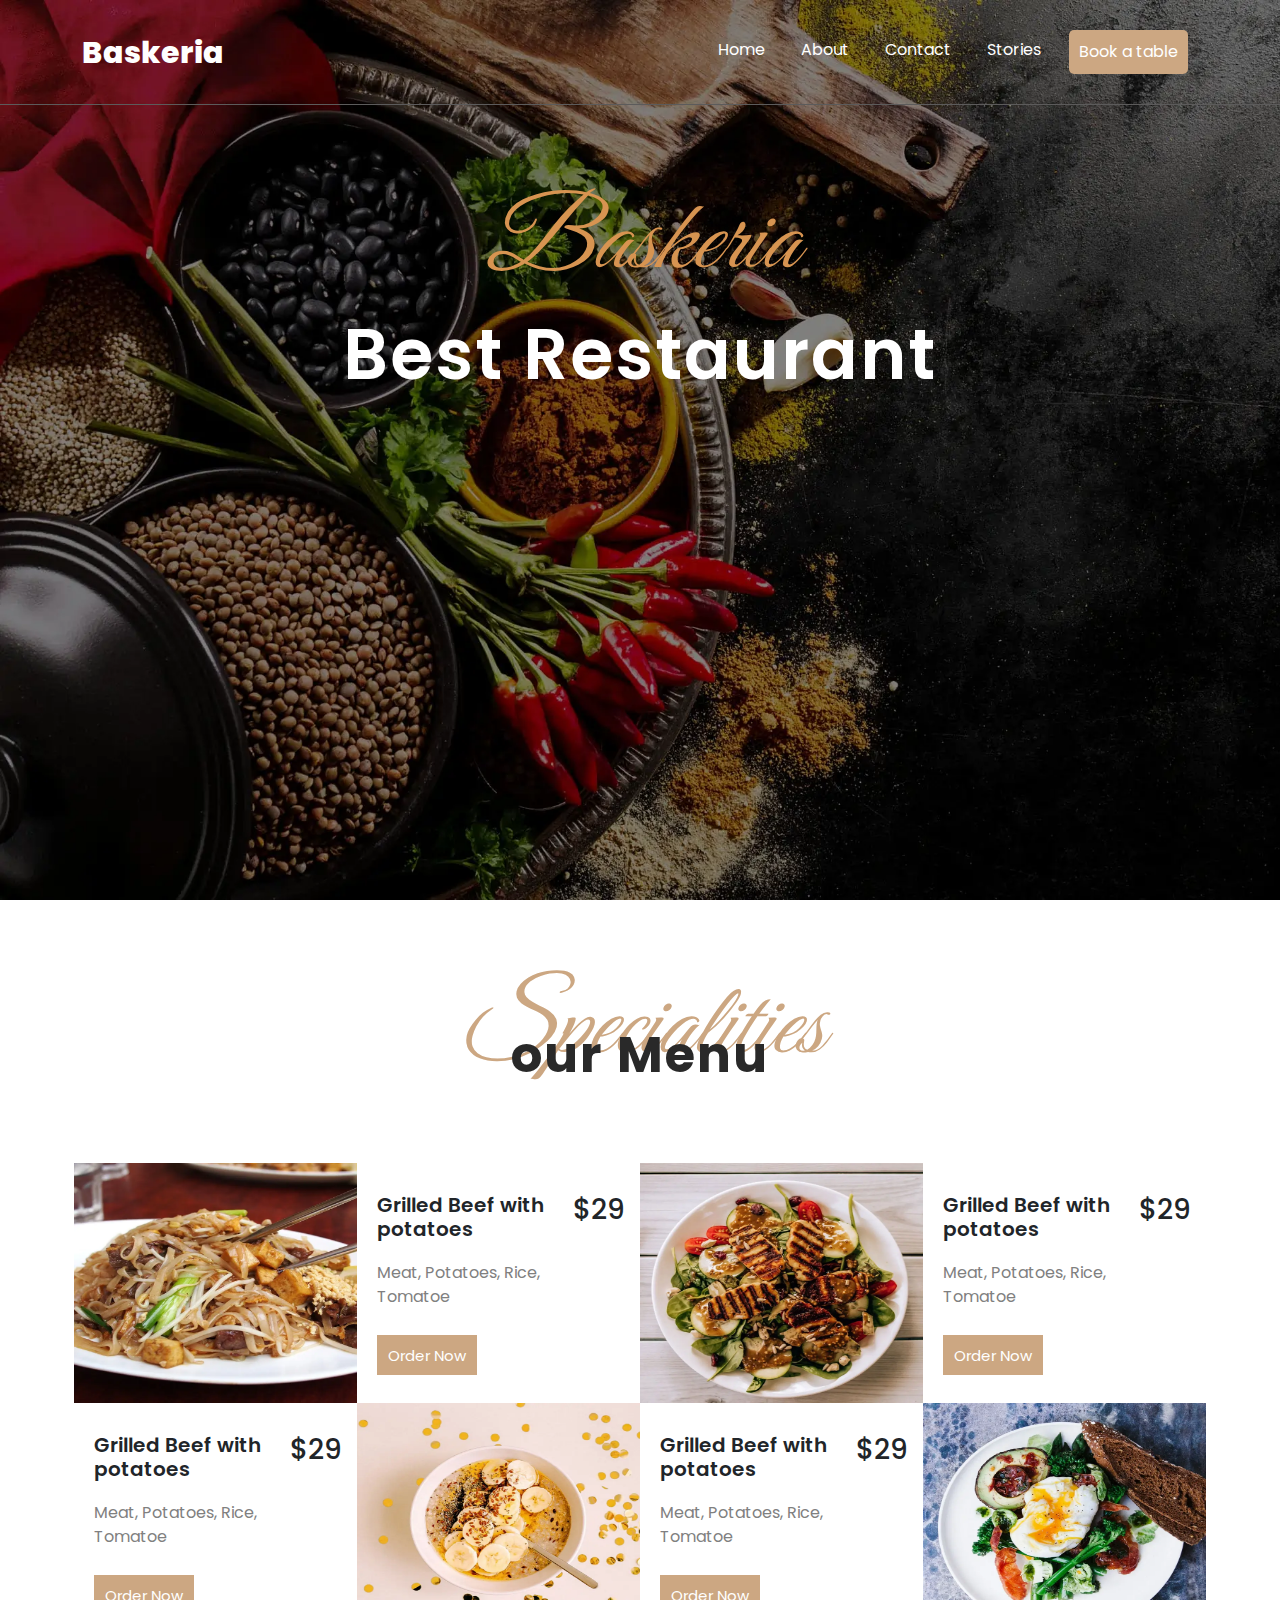
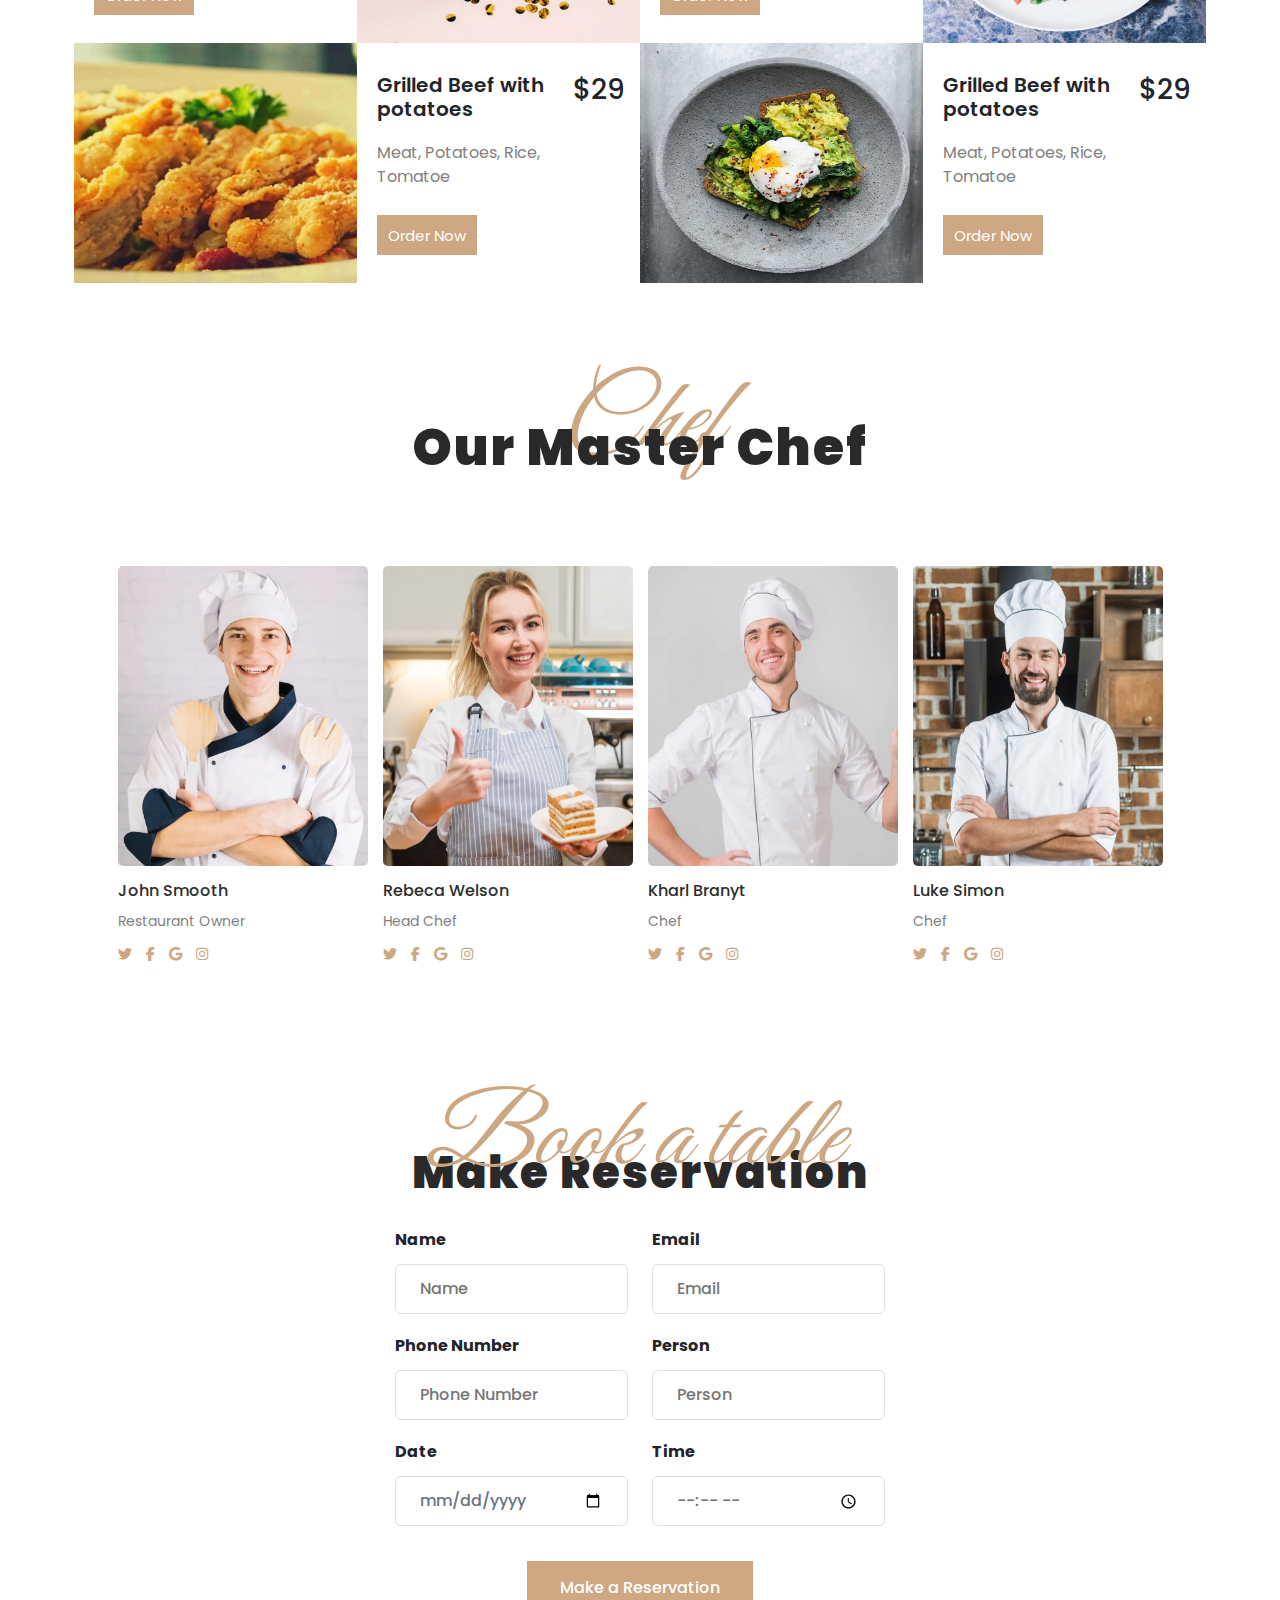
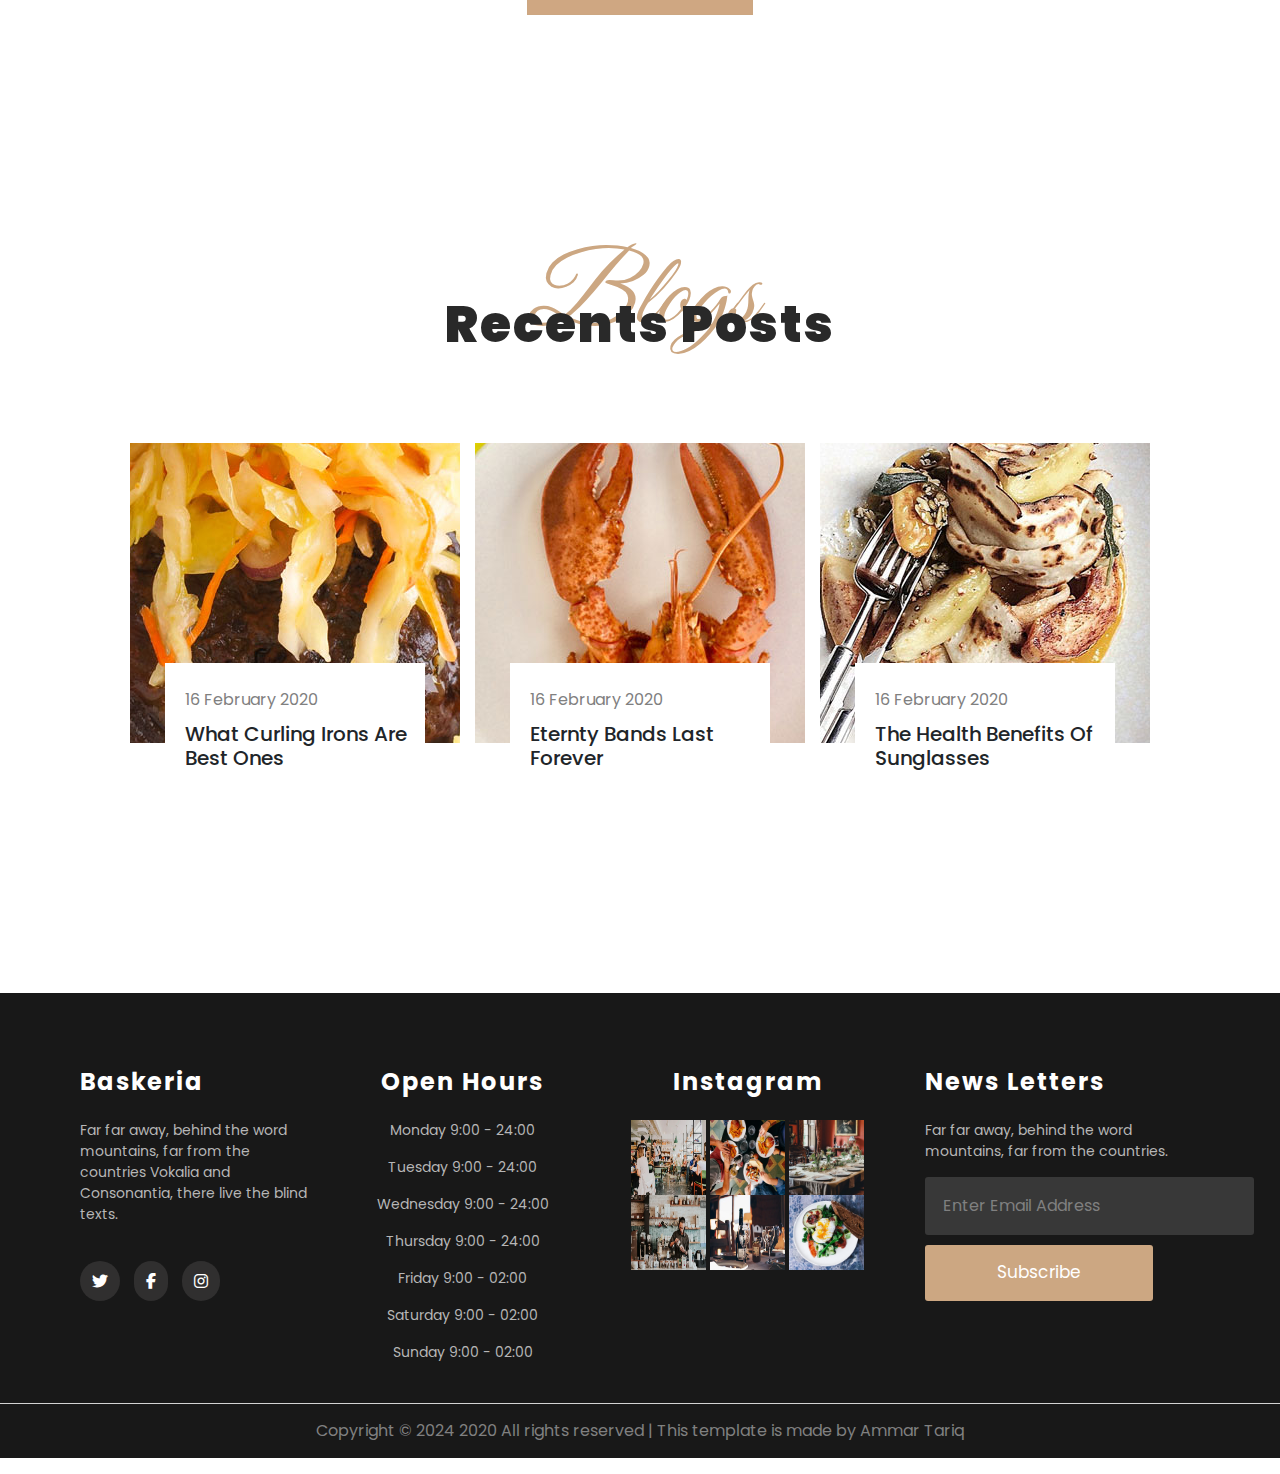
<file: index.html>
<!DOCTYPE html>
<html lang="en">

<head>
    <meta charset="UTF-8">
    <meta name="viewport" content="width=device-width, initial-scale=1.0">
    <title>Baskeria</title>
    <link href="https://fonts.googleapis.com/css?family=Poppins:100,200,300,400,500,600,700,800,900" rel="stylesheet">
    <link href="https://fonts.googleapis.com/css?family=Great+Vibes&display=swap" rel="stylesheet">
    <link rel="stylesheet" href="https://cdnjs.cloudflare.com/ajax/libs/font-awesome/6.7.2/css/all.min.css">
    <link rel="stylesheet" href="https://cdn.jsdelivr.net/npm/bootstrap@5.3.2/dist/css/bootstrap.min.css">
    <link rel="stylesheet" href="style.css">
</head>

<body>
    <div class="bg_img_home">
        <nav class="navbar navbar-expand-md ">
            <div class="container-fluid container">
                <a class="navbar-brand text-white" href="#">Baskeria</a>
                <button class="navbar-toggler bg-light" type="button">
                    <span class="navbar-toggler-icon "></span>
                </button>
                <div class="collapse navbar-collapse justify-content-end" id="navbarNav">
                    <ul class="navbar-nav navfont">
                        <li class="nav-item"><a class="nav-link text-white after" href="index.html">Home</a></li>
                        <li class="nav-item"><a class="nav-link text-white after" href="about.html">About</a></li>
                        <li class="nav-item"><a class="nav-link text-white after" href="contact.html">Contact</a></li>
                        <li class="nav-item"><a class="nav-link text-white after" href="stories.html">Stories</a></li>
                        <li class="nav-item"><a class="nav-link text-white book" href="book.html">Book a table</a></li>
                    </ul>
                </div>
            </div>
        </nav>

        <div class="banner">
            <div class="banner_text">
                <h3>Baskeria</h3>
                <h1>Best Restaurant</h1>
            </div>
        </div>
    </div>


    <div class="spc_menu">
        <h3>Specialities</h3>
        <h1>our Menu</h1>
    </div>


    <div class="container">
        <div class="breakfast_menu ">
            <div class="row rw">
                <div class="pic col-3">
                    <img src="images/breakfast-1.webp">
                </div>

                <div class="text col-3">
                    <div class="details">
                        <h4>Grilled Beef with potatoes</h4>
                        <p>Meat, Potatoes, Rice, Tomatoe</p>
                        <input type="text" value="Order Now">
                    </div>
                    <div class="price">
                        <h3>$29</h3>
                    </div>
                </div>

                <div class="pic col-3">
                    <img src="images/breakfast-2.webp">
                </div>

                <div class="text col-3">
                    <div class="details">
                        <h4>Grilled Beef with potatoes</h4>
                        <p>Meat, Potatoes, Rice, Tomatoe</p>
                        <input type="text" value="Order Now">
                    </div>
                    <div class="price">
                        <h3>$29</h3>
                    </div>
                </div>
            </div>

            <div class="row rw">
                <div class="text">
                    <div class="details">
                        <h4>Grilled Beef with potatoes</h4>
                        <p>Meat, Potatoes, Rice, Tomatoe</p>
                        <input type="text" value="Order Now">
                    </div>
                    <div class="price">
                        <h3>$29</h3>
                    </div>
                </div>

                <div class="pic col-3">
                    <img src="images/breakfast-3.webp">
                </div>

                <div class="text col-3">
                    <div class="details">
                        <h4>Grilled Beef with potatoes</h4>
                        <p>Meat, Potatoes, Rice, Tomatoe</p>
                        <input type="text" value="Order Now">
                    </div>
                    <div class="price">
                        <h3>$29</h3>
                    </div>
                </div>

                <div class="pic col-3">
                    <img src="images/breakfast-4.webp">
                </div>
            </div>

            <div class=" row rw">
                <div class="pic col-3">
                    <img src="images/breakfast-5.webp">
                </div>

                <div class="text col-3">
                    <div class="details">
                        <h4>Grilled Beef with potatoes</h4>
                        <p>Meat, Potatoes, Rice, Tomatoe</p>
                        <input type="text" value="Order Now">
                    </div>
                    <div class="price">
                        <h3>$29</h3>
                    </div>
                </div>

                <div class="pic col-3">
                    <img src="images/breakfast-6.webp">
                </div>

                <div class="text col-3">
                    <div class="details">
                        <h4>Grilled Beef with potatoes</h4>
                        <p>Meat, Potatoes, Rice, Tomatoe</p>
                        <input type="text" value="Order Now">
                    </div>
                    <div class="price">
                        <h3>$29</h3>
                    </div>
                </div>
            </div>
        </div>
    </div>


    <div class="chef_heading">
        <h3>Chef</h3>
        <h1>Our Master Chef</h1>
    </div>

    <div class="container">
        <div class="chef_section">
            <div class="chef">
                <div class="chef_pic">
                    <img src="images/chef-1.webp">
                </div>
                <div class="chef_text">
                    <h3>John Smooth</h3>
                    <p>Restaurant Owner</p>
                    <a href=""><i class="fa-brands fa-twitter"></i></a>
                    <a href=""><i class="fa-brands fa-facebook-f"></i></a>
                    <a href=""><i class="fa-brands fa-google"></i></a>
                    <a href=""><i class="fa-brands fa-instagram"></i></a>
                </div>
            </div>
            <div class="chef">
                <div class="chef_pic">
                    <img src="images/chef-2.webp">
                </div>
                <div class="chef_text">
                    <h3>Rebeca Welson</h3>
                    <p>Head Chef</p>
                    <a href=""><i class="fa-brands fa-twitter"></i></a>
                    <a href=""><i class="fa-brands fa-facebook-f"></i></a>
                    <a href=""><i class="fa-brands fa-google"></i></a>
                    <a href=""><i class="fa-brands fa-instagram"></i></a>
                </div>
            </div>
            <div class="chef">
                <div class="chef_pic">
                    <img src="images/chef-3.webp">
                </div>
                <div class="chef_text">
                    <h3>Kharl Branyt</h3>
                    <p>Chef</p>
                    <a href=""><i class="fa-brands fa-twitter"></i></a>
                    <a href=""><i class="fa-brands fa-facebook-f"></i></a>
                    <a href=""><i class="fa-brands fa-google"></i></a>
                    <a href=""><i class="fa-brands fa-instagram"></i></a>
                </div>
            </div>
            <div class="chef">
                <div class="chef_pic">
                    <img src="images/chef-4.webp">
                </div>
                <div class="chef_text">
                    <h3>Luke Simon</h3>
                    <p>Chef</p>
                    <a href=""><i class="fa-brands fa-twitter"></i></a>
                    <a href=""><i class="fa-brands fa-facebook-f"></i></a>
                    <a href=""><i class="fa-brands fa-google"></i></a>
                    <a href=""><i class="fa-brands fa-instagram"></i></a>
                </div>
            </div>
        </div>
    </div>


    <div class="form">
        <div class="formbold-main-wrapper">
            <div class="formbold-form-wrapper">
                <form action="" method="POST">
                    <div class="formhd">
                        <h3>Book a table</h3>
                        <h1>Make Reservation</h1>
                    </div>
                    <div class="flex flex-wrap formbold--mx-3">
                        <div class="w-full sm:w-half formbold-px-3">
                            <div class="formbold-mb-5">
                                <label for="fName" class="formbold-form-label"> Name </label>
                                <input type="text" name="fName" id="fName" placeholder="Name"
                                    class="formbold-form-input" />
                            </div>
                        </div>
                        <div class="w-full sm:w-half formbold-px-3">
                            <div class="formbold-mb-5">
                                <label for="lName" class="formbold-form-label"> Email </label>
                                <input type="email" name="lName" id="lName" placeholder="Email"
                                    class="formbold-form-input" />
                            </div>
                        </div>
                    </div>

                    <div class="flex flex-wrap formbold--mx-3">
                        <div class="w-full sm:w-half formbold-px-3">
                            <div class="formbold-mb-5">
                                <label for="fName" class="formbold-form-label"> Phone Number </label>
                                <input type="number" name="fName" id="fName" placeholder="Phone Number"
                                    class="formbold-form-input" />
                            </div>
                        </div>
                        <div class="w-full sm:w-half formbold-px-3">
                            <div class="formbold-mb-5">
                                <label for="lName" class="formbold-form-label"> Person </label>
                                <input type="text" name="lName" id="lName" placeholder="Person"
                                    class="formbold-form-input" />
                            </div>
                        </div>
                    </div>

                    <div class="flex flex-wrap formbold--mx-3">
                        <div class="w-full sm:w-half formbold-px-3">
                            <div class="formbold-mb-5 w-full">
                                <label for="date" class="formbold-form-label"> Date </label>
                                <input type="date" name="date" id="date" class="formbold-form-input" />
                            </div>
                        </div>
                        <div class="w-full sm:w-half formbold-px-3">
                            <div class="formbold-mb-5">
                                <label for="time" class="formbold-form-label"> Time </label>
                                <input type="time" name="time" id="time" class="formbold-form-input" />
                            </div>
                        </div>
                    </div>

                    <div class="formbtn">
                        <button class="formbold-btn">Make a Reservation</button>
                    </div>
                </form>
            </div>
        </div>
    </div>


    <div class="blog_heading">
        <h3>Blogs</h3>
        <h1>Recents Posts</h1>
    </div>


    <div class="container ">
        <div class="blogs row">
            <div class="blog1 col-4  ">
                <div class="article">
                    <p>16 February 2020</p>
                    <h3 class="fs-5">What Curling Irons Are Best Ones</h3>
                    <a href="">
                        <h4 class="fs-5">READ MORE</h4>
                    </a>
                </div>
            </div>
            <div class="blog2 col-4">
                <div class="article">
                    <p>16 February 2020</p>
                    <h3>Eternty Bands Last Forever</h3>
                    <a href="">
                        <h4 class="fs-5">READ MORE</h4>
                    </a>
                </div>
            </div>
            <div class="blog3 col-4">
                <div class="article">
                    <p>16 February 2020</p>
                    <h3 class="fs-5">The Health Benefits Of Sunglasses</h3>
                    <a href="">
                        <h4 class="fs-5">READ MORE</h4>
                    </a>
                </div>
            </div>
        </div>
    </div>


    <footer>
        <div class="container-xxl">
            <div class="footer_content row">
                <div class="feliciano col-3">
                    <h4>Baskeria</h4>
                    <p>Far far away, behind the word mountains, far from the countries Vokalia and Consonantia, there
                        live
                        the blind texts.</p>
                    <a href=""><i class="fa-brands fa-twitter"></i></a>
                    <a href=""><i class="fa-brands fa-facebook-f"></i></a>
                    <a href=""><i class="fa-brands fa-instagram"></i></a>
                </div>
                <div class="open_hours col-3">
                    <h4>Open Hours</h4>
                    <p>Monday 9:00 - 24:00</p>
                    <p>Tuesday 9:00 - 24:00</p>
                    <p>Wednesday 9:00 - 24:00</p>
                    <p>Thursday 9:00 - 24:00</p>
                    <p>Friday 9:00 - 02:00</p>
                    <p>Saturday 9:00 - 02:00</p>
                    <p>Sunday 9:00 - 02:00</p>
                </div>
                <div class="instagram col-3">
                    <h4>Instagram</h4>
                    <a href="">
                        <img src="images/insta-1.webp">
                    </a>
                    <a href="">
                        <img src="images/insta-2.webp">
                    </a>
                    <a href="">
                        <img src="images/insta-3.webp">
                    </a>
                    <a href="">
                        <img src="images/insta-4.webp">
                    </a>
                    <a href="">
                        <img src="images/insta-5.webp">
                    </a>
                    <a href="">
                        <img src="images/insta-6.webp">
                    </a>
                </div>
                <div class="news_letter col-3">
                    <h4>News Letters</h4>
                    <p>Far far away, behind the word mountains, far from the countries.</p>
                    <input type="email" placeholder="Enter Email Address" required>
                    <input type="button" value="Subscribe">
                </div>
            </div>
        </div>
        <div class="footer_copyright">
            <p>Copyright © 2024&nbsp;2020 All rights reserved | This template is made by Ammar Tariq</p>
        </div>
    </footer>
    <script src="https://code.jquery.com/jquery-3.6.0.min.js"></script>
    <script src="https://cdn.jsdelivr.net/npm/bootstrap@5.3.2/dist/js/bootstrap.bundle.min.js"></script>
    <script src="app.js"></script>
</body>

</html>
</file>
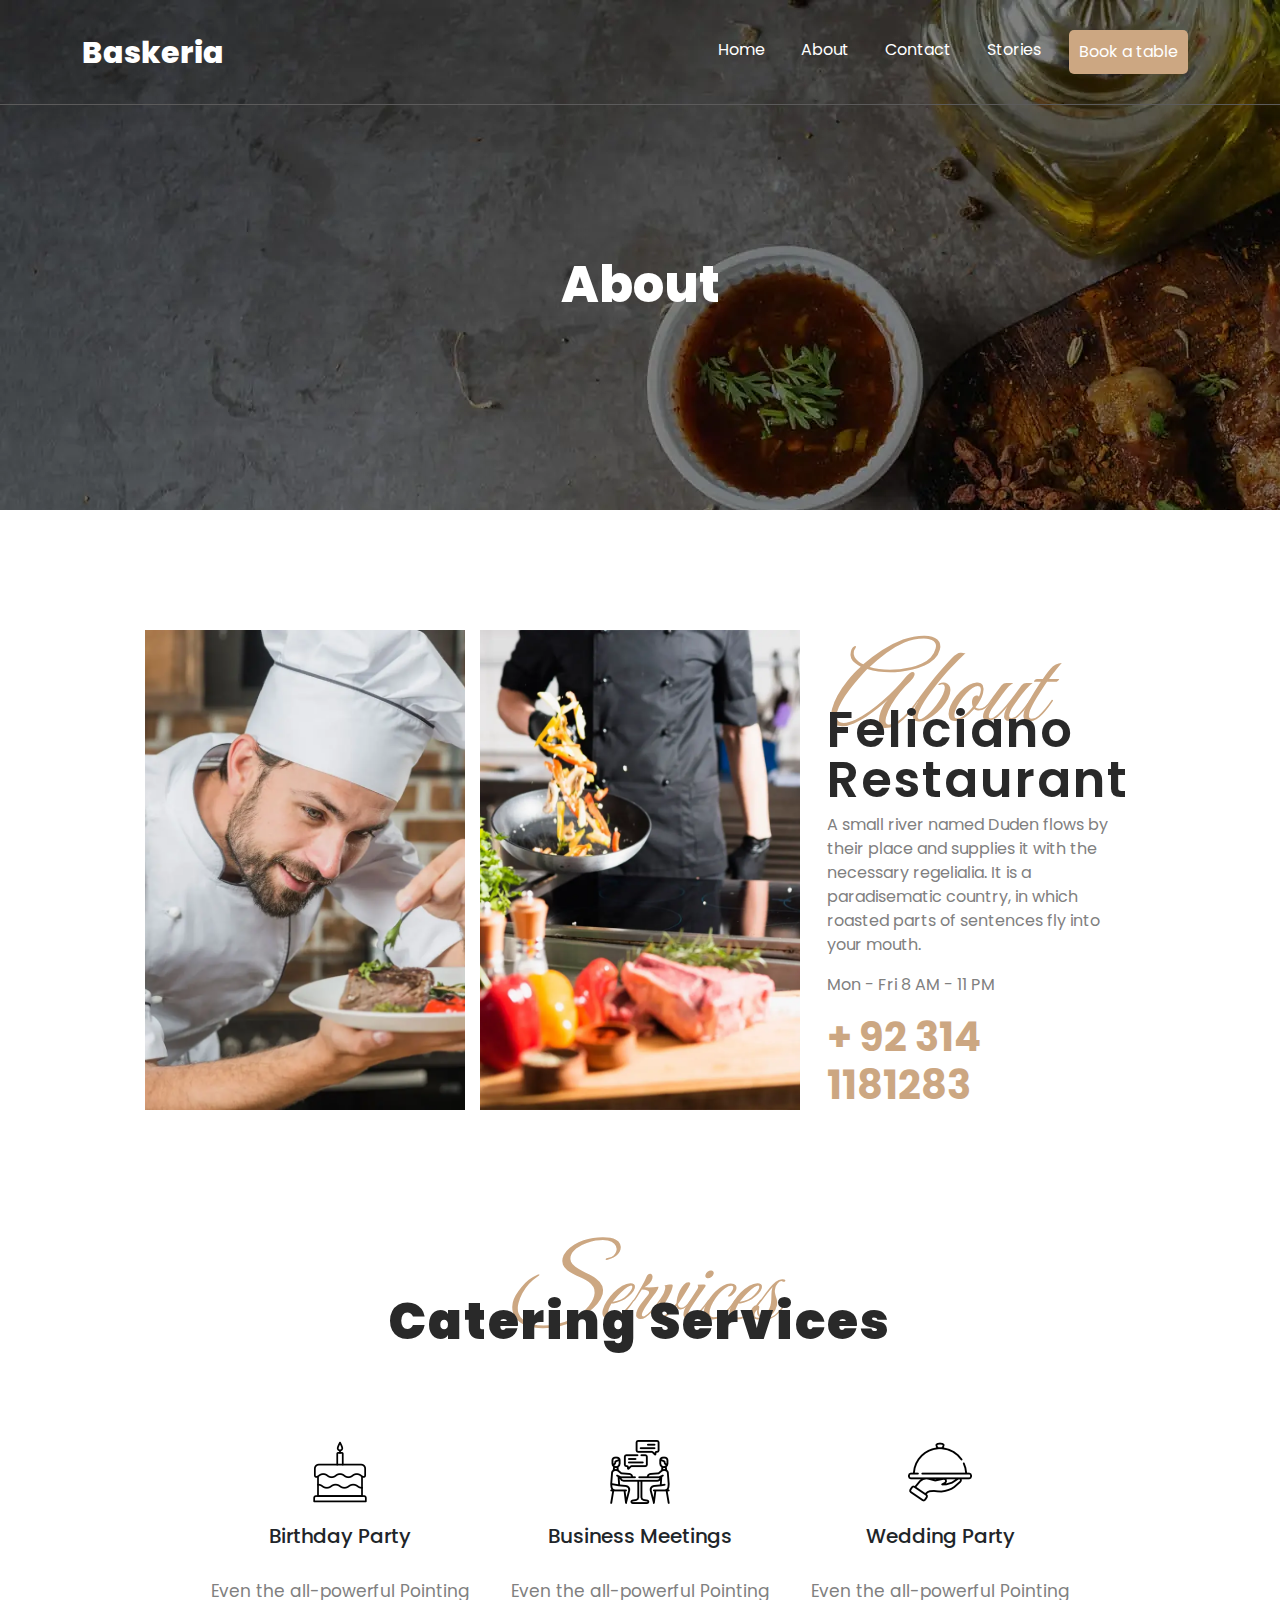
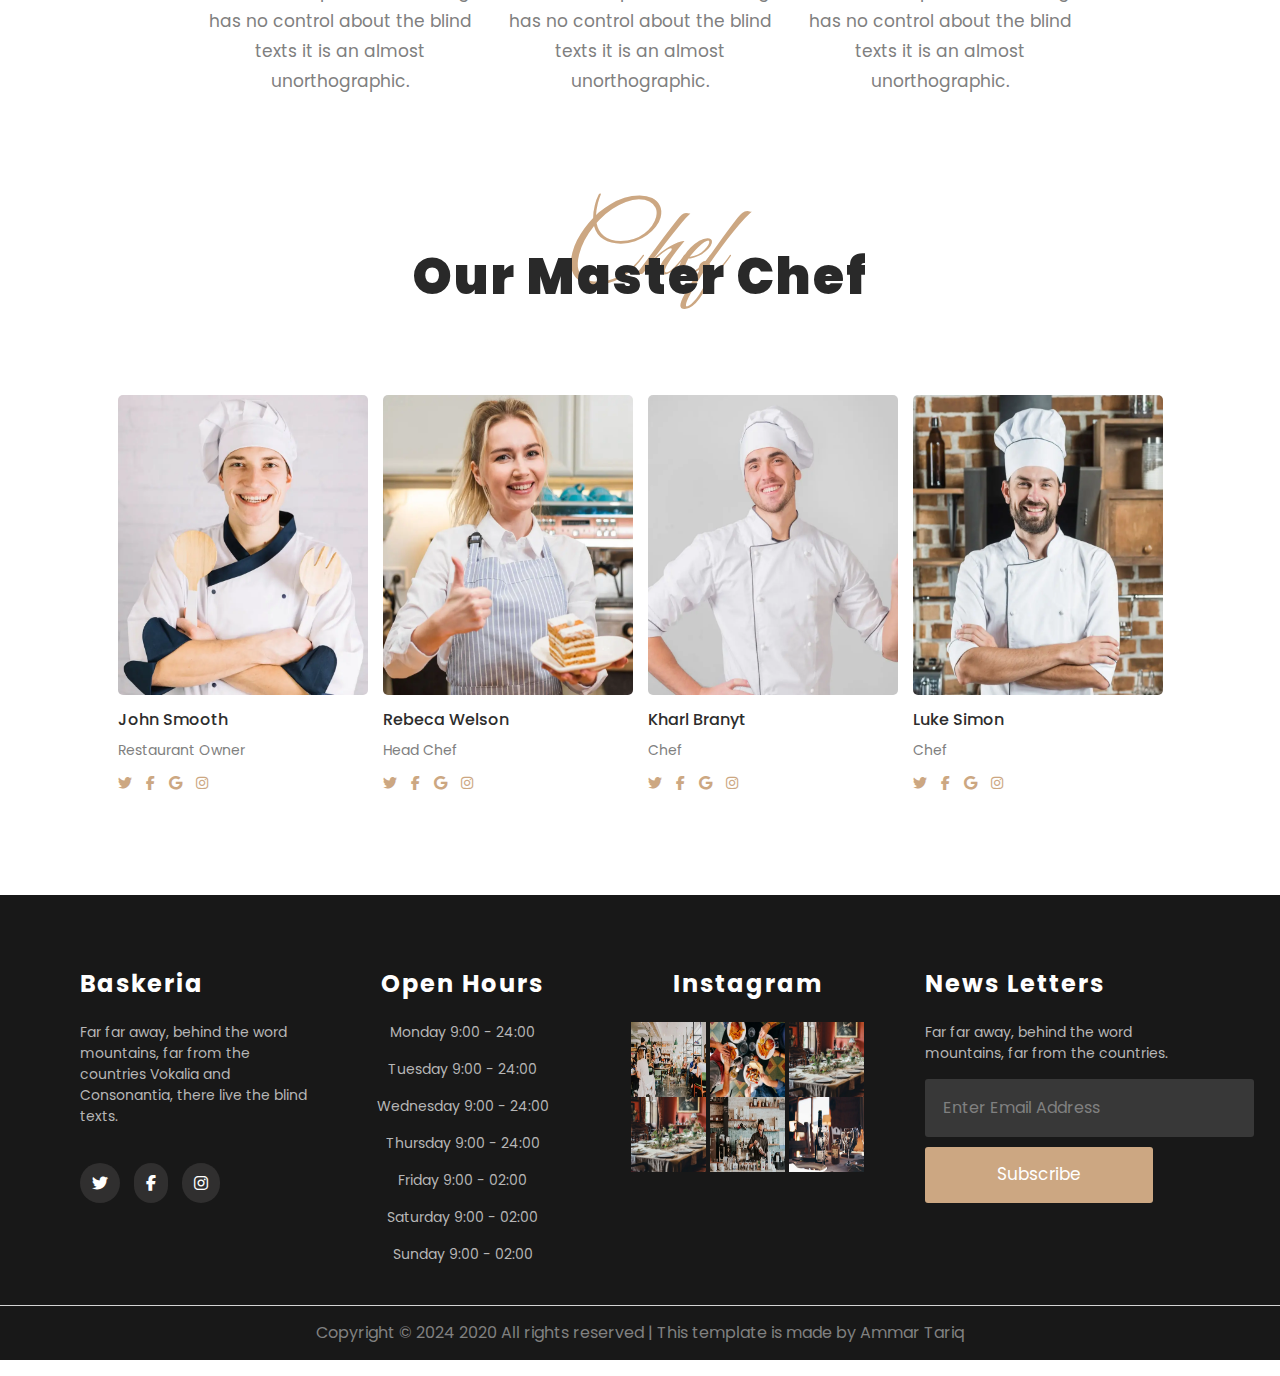
<file: about.html>
<!DOCTYPE html>
<html lang="en">

<head>
    <meta charset="UTF-8">
    <meta name="viewport" content="width=device-width, initial-scale=1.0">
    <title> Baskeria - About</title>
    <link href="https://fonts.googleapis.com/css?family=Poppins:100,200,300,400,500,600,700,800,900" rel="stylesheet">
    <link href="https://fonts.googleapis.com/css?family=Great+Vibes&display=swap" rel="stylesheet">
    <link rel="stylesheet" href="https://cdnjs.cloudflare.com/ajax/libs/font-awesome/6.7.2/css/all.min.css">
    <link rel="stylesheet" href="https://cdn.jsdelivr.net/npm/bootstrap@5.3.2/dist/css/bootstrap.min.css">
    <link rel="stylesheet" href="style.css">
</head>

<body>

    <div class="bg_img_about">
        <nav class="navbar navbar-expand-md ">
            <div class="container-fluid container">
                <a class="navbar-brand text-white" href="#">Baskeria</a>
                <button class="navbar-toggler bg-light" type="button">
                    <span class="navbar-toggler-icon "></span>
                </button>
                <div class="collapse navbar-collapse justify-content-end" id="navbarNav">
                    <ul class="navbar-nav">
                        <li class="nav-item"><a class="nav-link text-white after" href="index.html">Home</a></li>
                        <li class="nav-item"><a class="nav-link text-white after" href="about.html">About</a></li>
                        <li class="nav-item"><a class="nav-link text-white after" href="contact.html">Contact</a></li>
                        <li class="nav-item"><a class="nav-link text-white after" href="stories.html">Stories</a></li>
                        <li class="nav-item"><a class="nav-link text-white book" href="book.html">Book a table</a></li>
                    </ul>
                </div>
            </div>
        </nav>

        <div class="banner">
            <div class="banner_text">
                <h4>About</h4>
            </div>
        </div>

    </div>

    <div class="container-xxl">
        <div class="row about">
            <div class="pic1 col-4">
            </div>
            <div class="pic2 col-4">

            </div>
            <div class="text col-4">
                <h3>About</h3>
                <h1>Feliciano Restaurant</h1>
                <p>A small river named Duden flows by their place and supplies it with the necessary regelialia. It is a
                    paradisematic country, in which roasted parts of sentences fly into your mouth.</p>
                <p>Mon - Fri 8 AM - 11 PM</p>
                <h2>+ 92 314 1181283</h2>
            </div>
        </div>
    </div>

    <div class="catering_service_heading">
        <h3>Services</h3>
        <h1>Catering Services</h1>
    </div>

    <div class="container">
        <div class="row catering_service">
            <div class="bp col-4">
                <img src="images/cake.png">
                <h2>Birthday Party</h2>
                <p>Even the all-powerful Pointing has no control about the blind texts it is an almost unorthographic.
                </p>
            </div>
            <div class="bp col-4">
                <img src="images/meeting.png">
                <h2>Business Meetings</h2>
                <p>Even the all-powerful Pointing has no control about the blind texts it is an almost unorthographic.
                </p>
            </div>
            <div class="bp   col-4">
                <img src="images/serving-dish.png">
                <h2>Wedding Party</h2>
                <p>Even the all-powerful Pointing has no control about the blind texts it is an almost unorthographic.
                </p>
            </div>
        </div>
    </div>


    <div class="chef_heading">
        <h3>Chef</h3>
        <h1>Our Master Chef</h1>
    </div>

    <div class="container">
        <div class="chef_section">
            <div class="chef">
                <div class="chef_pic">
                    <img src="images/chef-1.webp">
                </div>
                <div class="chef_text">
                    <h3>John Smooth</h3>
                    <p>Restaurant Owner</p>
                    <a href=""><i class="fa-brands fa-twitter"></i></a>
                    <a href=""><i class="fa-brands fa-facebook-f"></i></a>
                    <a href=""><i class="fa-brands fa-google"></i></a>
                    <a href=""><i class="fa-brands fa-instagram"></i></a>
                </div>
            </div>
            <div class="chef">
                <div class="chef_pic">
                    <img src="images/chef-2.webp">
                </div>
                <div class="chef_text">
                    <h3>Rebeca Welson</h3>
                    <p>Head Chef</p>
                    <a href=""><i class="fa-brands fa-twitter"></i></a>
                    <a href=""><i class="fa-brands fa-facebook-f"></i></a>
                    <a href=""><i class="fa-brands fa-google"></i></a>
                    <a href=""><i class="fa-brands fa-instagram"></i></a>
                </div>
            </div>
            <div class="chef">
                <div class="chef_pic">
                    <img src="images/chef-3.webp">
                </div>
                <div class="chef_text">
                    <h3>Kharl Branyt</h3>
                    <p>Chef</p>
                    <a href=""><i class="fa-brands fa-twitter"></i></a>
                    <a href=""><i class="fa-brands fa-facebook-f"></i></a>
                    <a href=""><i class="fa-brands fa-google"></i></a>
                    <a href=""><i class="fa-brands fa-instagram"></i></a>
                </div>
            </div>
            <div class="chef">
                <div class="chef_pic">
                    <img src="images/chef-4.webp">
                </div>
                <div class="chef_text">
                    <h3>Luke Simon</h3>
                    <p>Chef</p>
                    <a href=""><i class="fa-brands fa-twitter"></i></a>
                    <a href=""><i class="fa-brands fa-facebook-f"></i></a>
                    <a href=""><i class="fa-brands fa-google"></i></a>
                    <a href=""><i class="fa-brands fa-instagram"></i></a>
                </div>
            </div>
        </div>
    </div>

       <footer>
        <div class="container-xxl">
            <div class="footer_content row">
                <div class="feliciano col-3">
                    <h4>Baskeria</h4>
                    <p>Far far away, behind the word mountains, far from the countries Vokalia and Consonantia, there
                        live
                        the blind texts.</p>
                    <a href=""><i class="fa-brands fa-twitter"></i></a>
                    <a href=""><i class="fa-brands fa-facebook-f"></i></a>
                    <a href=""><i class="fa-brands fa-instagram"></i></a>
                </div>
                <div class="open_hours col-3">
                    <h4>Open Hours</h4>
                    <p>Monday 9:00 - 24:00</p>
                    <p>Tuesday 9:00 - 24:00</p>
                    <p>Wednesday 9:00 - 24:00</p>
                    <p>Thursday 9:00 - 24:00</p>
                    <p>Friday 9:00 - 02:00</p>
                    <p>Saturday 9:00 - 02:00</p>
                    <p>Sunday 9:00 - 02:00</p>
                </div>
                <div class="instagram col-3">
                    <h4>Instagram</h4>
                    <a href="">
                        <img src="images/insta-1.webp">
                    </a>
                    <a href="">
                        <img src="images/insta-2.webp">
                    </a>
                    <a href="">
                        <img src="images/insta-3.webp">
                    </a>
                    <a href="">
                        <img src="images/insta-3.webp">
                    </a>
                    <a href="">
                        <img src="images/insta-4.webp">
                    </a>
                    <a href="">
                        <img src="images/insta-5.webp">
                    </a>
                </div>
                <div class="news_letter col-3">
                    <h4>News Letters</h4>
                    <p>Far far away, behind the word mountains, far from the countries.</p>
                    <input type="email" placeholder="Enter Email Address" required>
                    <input type="button" value="Subscribe">
                </div>
            </div>
        </div>
        <div class="footer_copyright">
            <p>Copyright © 2024&nbsp;2020 All rights reserved | This template is made by Ammar Tariq</p>
        </div>
    </footer>
    <script src="https://code.jquery.com/jquery-3.6.0.min.js"></script>
    <script src="https://cdn.jsdelivr.net/npm/bootstrap@5.3.2/dist/js/bootstrap.bundle.min.js"></script>
    <script src="app.js"></script>
</body>

</html>
</file>
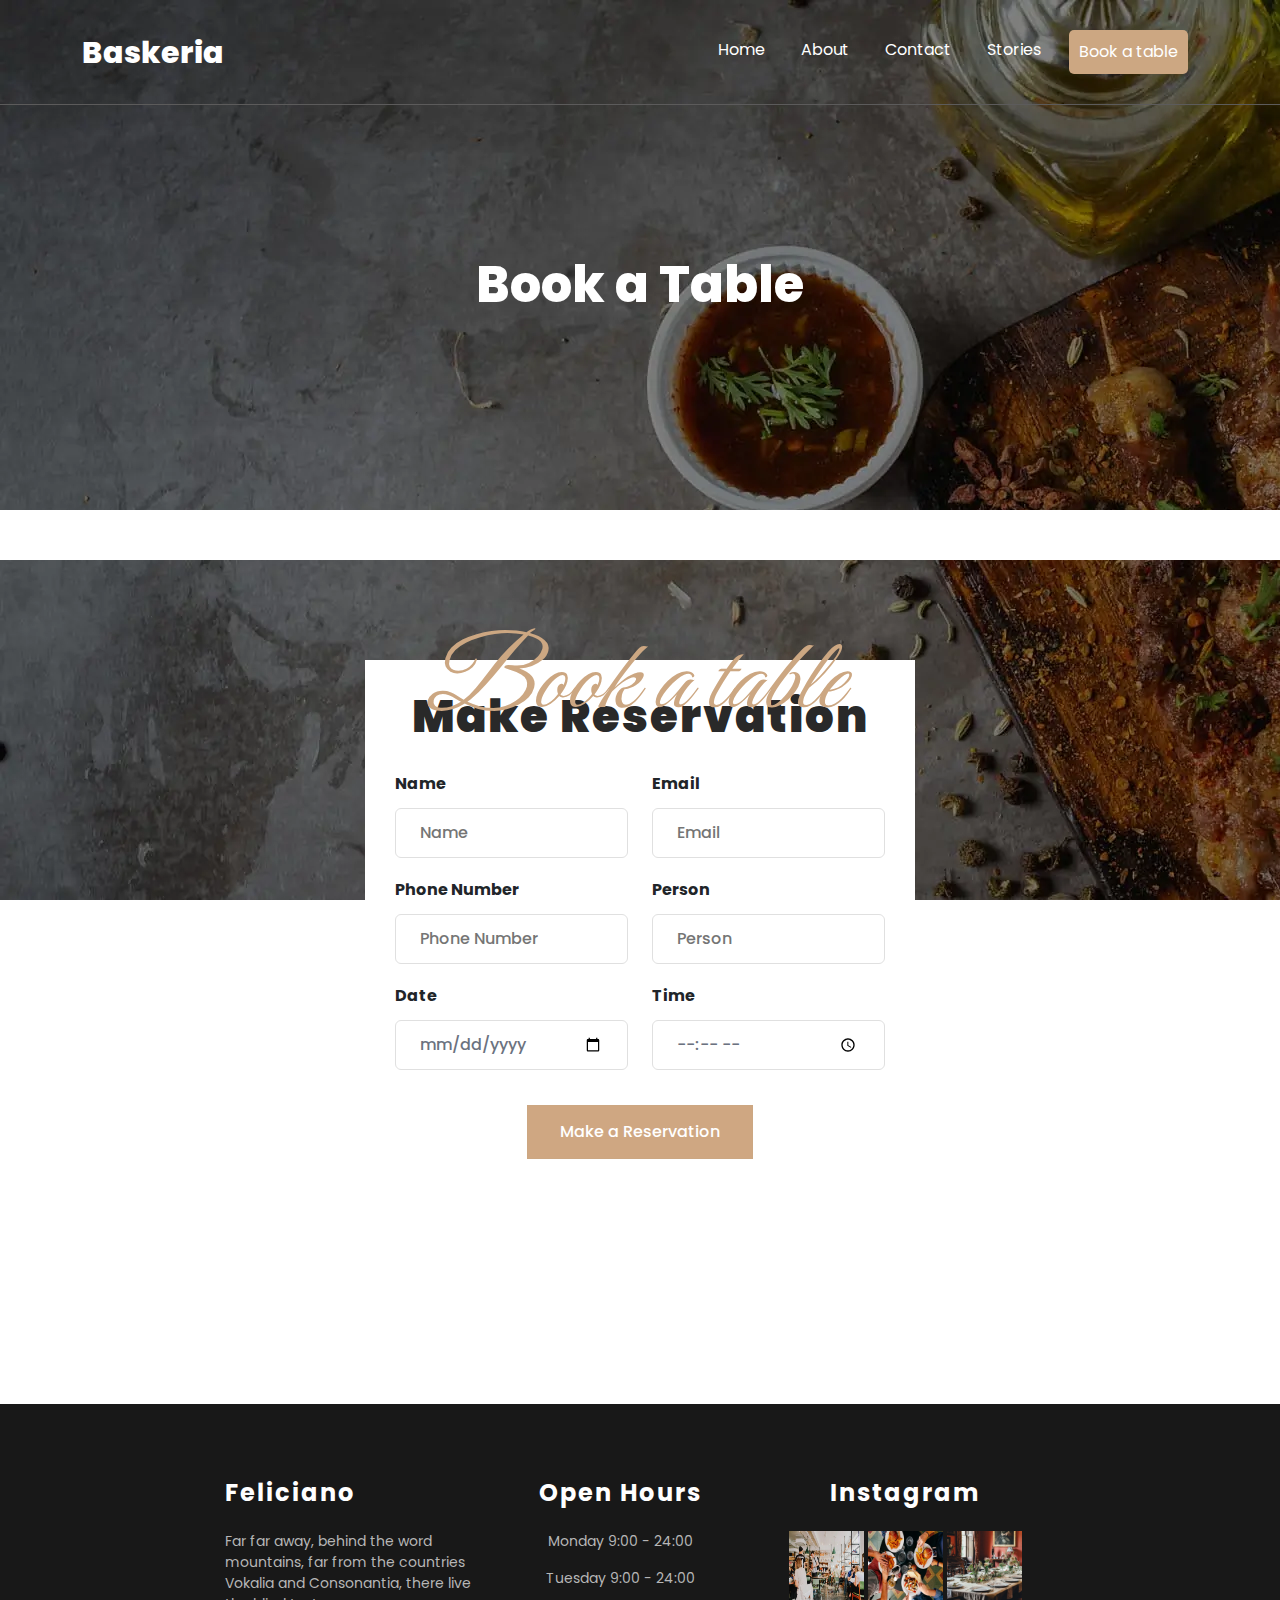
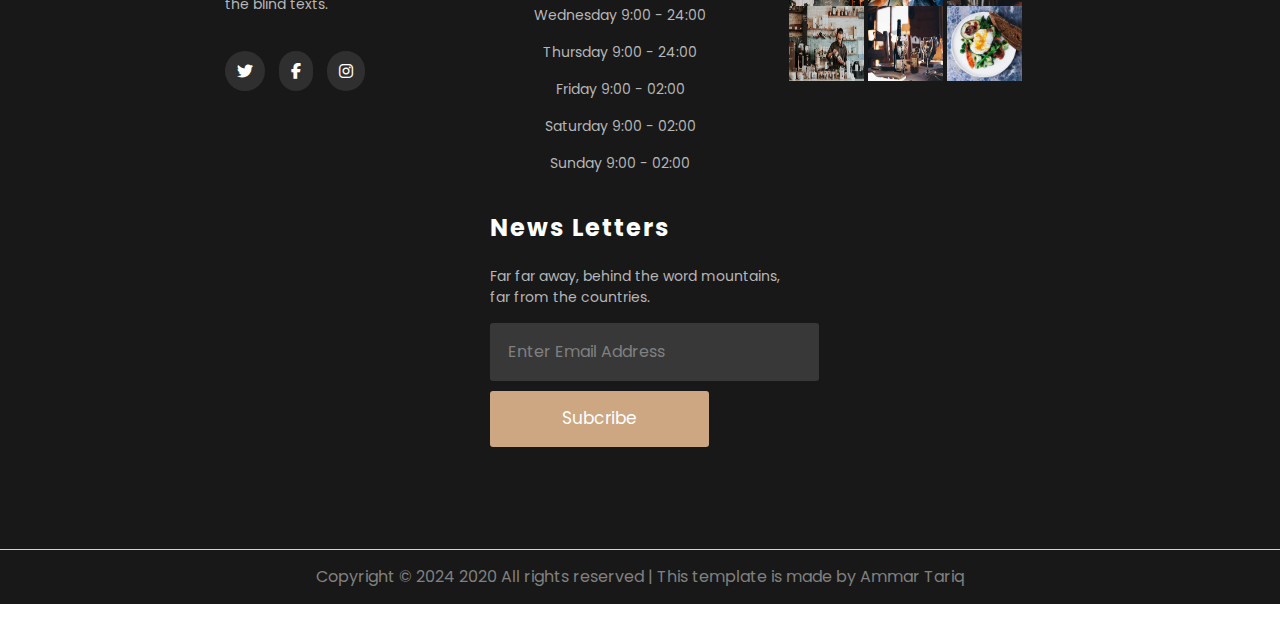
<file: book.html>
<!DOCTYPE html>
<html lang="en">
<head>
    <meta charset="UTF-8">
    <meta name="viewport" content="width=device-width, initial-scale=1.0">
    <title>Baskeria - Book a Table</title>
    <link href="https://fonts.googleapis.com/css?family=Poppins:100,200,300,400,500,600,700,800,900" rel="stylesheet">
    <link href="https://fonts.googleapis.com/css?family=Great+Vibes&display=swap" rel="stylesheet">
    <link rel="stylesheet" href="https://cdnjs.cloudflare.com/ajax/libs/font-awesome/6.7.2/css/all.min.css">
    <link rel="stylesheet" href="https://cdn.jsdelivr.net/npm/bootstrap@5.3.2/dist/css/bootstrap.min.css">
    <link rel="stylesheet" href="style.css">
</head>
<body>
    <div class="bg_img_about">
        <nav class="navbar navbar-expand-md ">
            <div class="container-fluid container">
                <a class="navbar-brand text-white" href="#">Baskeria</a>
               <button class="navbar-toggler bg-light" type="button">
                    <span class="navbar-toggler-icon "></span>
                </button>
                <div class="collapse navbar-collapse justify-content-end" id="navbarNav">
                    <ul class="navbar-nav">
                        <li class="nav-item"><a class="nav-link text-white after" href="index.html">Home</a></li>
                        <li class="nav-item"><a class="nav-link text-white after" href="about.html">About</a></li>
                        <li class="nav-item"><a class="nav-link text-white after" href="contact.html">Contact</a></li>
                        <li class="nav-item"><a class="nav-link text-white after" href="stories.html">Stories</a></li>
                        <li class="nav-item"><a class="nav-link text-white book" href="book.html">Book a table</a></li>
                    </ul>
                </div>
            </div>
        </nav>

        <div class="banner">
            <div class="banner_text">
                <h4>Book a Table</h4>
            </div>
        </div>

    </div>

    <div class="reservation_bg_book">
        <div class="formbold-main-wrapper">
            <div class="formbold-form-wrapper">
                <form action="" method="POST">
                    <div class="formhd">
                        <h3>Book a table</h3>
                        <h1>Make Reservation</h1>
                    </div>
                    <div class="flex flex-wrap formbold--mx-3">
                        <div class="w-full sm:w-half formbold-px-3">
                            <div class="formbold-mb-5">
                                <label for="fName" class="formbold-form-label"> Name </label>
                                <input type="text" name="fName" id="fName" placeholder="Name"
                                    class="formbold-form-input" />
                            </div>
                        </div>
                        <div class="w-full sm:w-half formbold-px-3">
                            <div class="formbold-mb-5">
                                <label for="lName" class="formbold-form-label"> Email </label>
                                <input type="email" name="lName" id="lName" placeholder="Email"
                                    class="formbold-form-input" />
                            </div>
                        </div>
                    </div>

                    <div class="flex flex-wrap formbold--mx-3">
                        <div class="w-full sm:w-half formbold-px-3">
                            <div class="formbold-mb-5">
                                <label for="fName" class="formbold-form-label"> Phone Number </label>
                                <input type="number" name="fName" id="fName" placeholder="Phone Number"
                                    class="formbold-form-input" />
                            </div>
                        </div>
                        <div class="w-full sm:w-half formbold-px-3">
                            <div class="formbold-mb-5">
                                <label for="lName" class="formbold-form-label"> Person </label>
                                <input type="text" name="lName" id="lName" placeholder="Person"
                                    class="formbold-form-input" />
                            </div>
                        </div>
                    </div>

                    <div class="flex flex-wrap formbold--mx-3">
                        <div class="w-full sm:w-half formbold-px-3">
                            <div class="formbold-mb-5 w-full">
                                <label for="date" class="formbold-form-label"> Date </label>
                                <input type="date" name="date" id="date" class="formbold-form-input" />
                            </div>
                        </div>
                        <div class="w-full sm:w-half formbold-px-3">
                            <div class="formbold-mb-5">
                                <label for="time" class="formbold-form-label"> Time </label>
                                <input type="time" name="time" id="time" class="formbold-form-input" />
                            </div>
                        </div>
                    </div>

                    <div class="formbtn">
                        <button class="formbold-btn">Make a Reservation</button>
                    </div>
                </form>
            </div>
        </div>
    </div>


    <footer>
        <div class="container">
            <div class="footer_content">
                <div class="feliciano">
                    <h4>Feliciano</h4>
                    <p>Far far away, behind the word mountains, far from the countries Vokalia and Consonantia, there
                        live
                        the blind texts.</p>
                    <a href=""><i class="fa-brands fa-twitter"></i></a>
                    <a href=""><i class="fa-brands fa-facebook-f"></i></a>
                    <a href=""><i class="fa-brands fa-instagram"></i></a>
                </div>
                <div class="open_hours">
                    <h4>Open Hours</h4>
                    <p>Monday 9:00 - 24:00</p>
                    <p>Tuesday 9:00 - 24:00</p>
                    <p>Wednesday 9:00 - 24:00</p>
                    <p>Thursday 9:00 - 24:00</p>
                    <p>Friday 9:00 - 02:00</p>
                    <p>Saturday 9:00 - 02:00</p>
                    <p>Sunday 9:00 - 02:00</p>
                </div>
                <div class="instagram">
                    <h4>Instagram</h4>
                    <a href="">
                        <img src="images/insta-1.webp">
                    </a>
                    <a href="">
                        <img src="images/insta-2.webp">
                    </a>
                    <a href="">
                        <img src="images/insta-3.webp">
                    </a>
                    <a href="">
                        <img src="images/insta-4.webp">
                    </a>
                    <a href="">
                        <img src="images/insta-5.webp">
                    </a>
                    <a href="">
                        <img src="images/insta-6.webp">
                    </a>
                </div>
                <div class="news_letter">
                    <h4>News Letters</h4>
                    <p>Far far away, behind the word mountains, far from the countries.</p>
                    <input type="email" placeholder="Enter Email Address" required>
                    <input type="button" value="Subcribe">
                </div>
            </div>
        </div>
        <div class="footer_copyright">
            <p>Copyright © 2024&nbsp;2020 All rights reserved | This template is made by Ammar Tariq</p>
        </div>
    </footer>
    <script src="https://code.jquery.com/jquery-3.6.0.min.js"></script>
    <script src="https://cdn.jsdelivr.net/npm/bootstrap@5.3.2/dist/js/bootstrap.bundle.min.js"></script>
    <script src="app.js"></script>
</body>
</html>
</file>
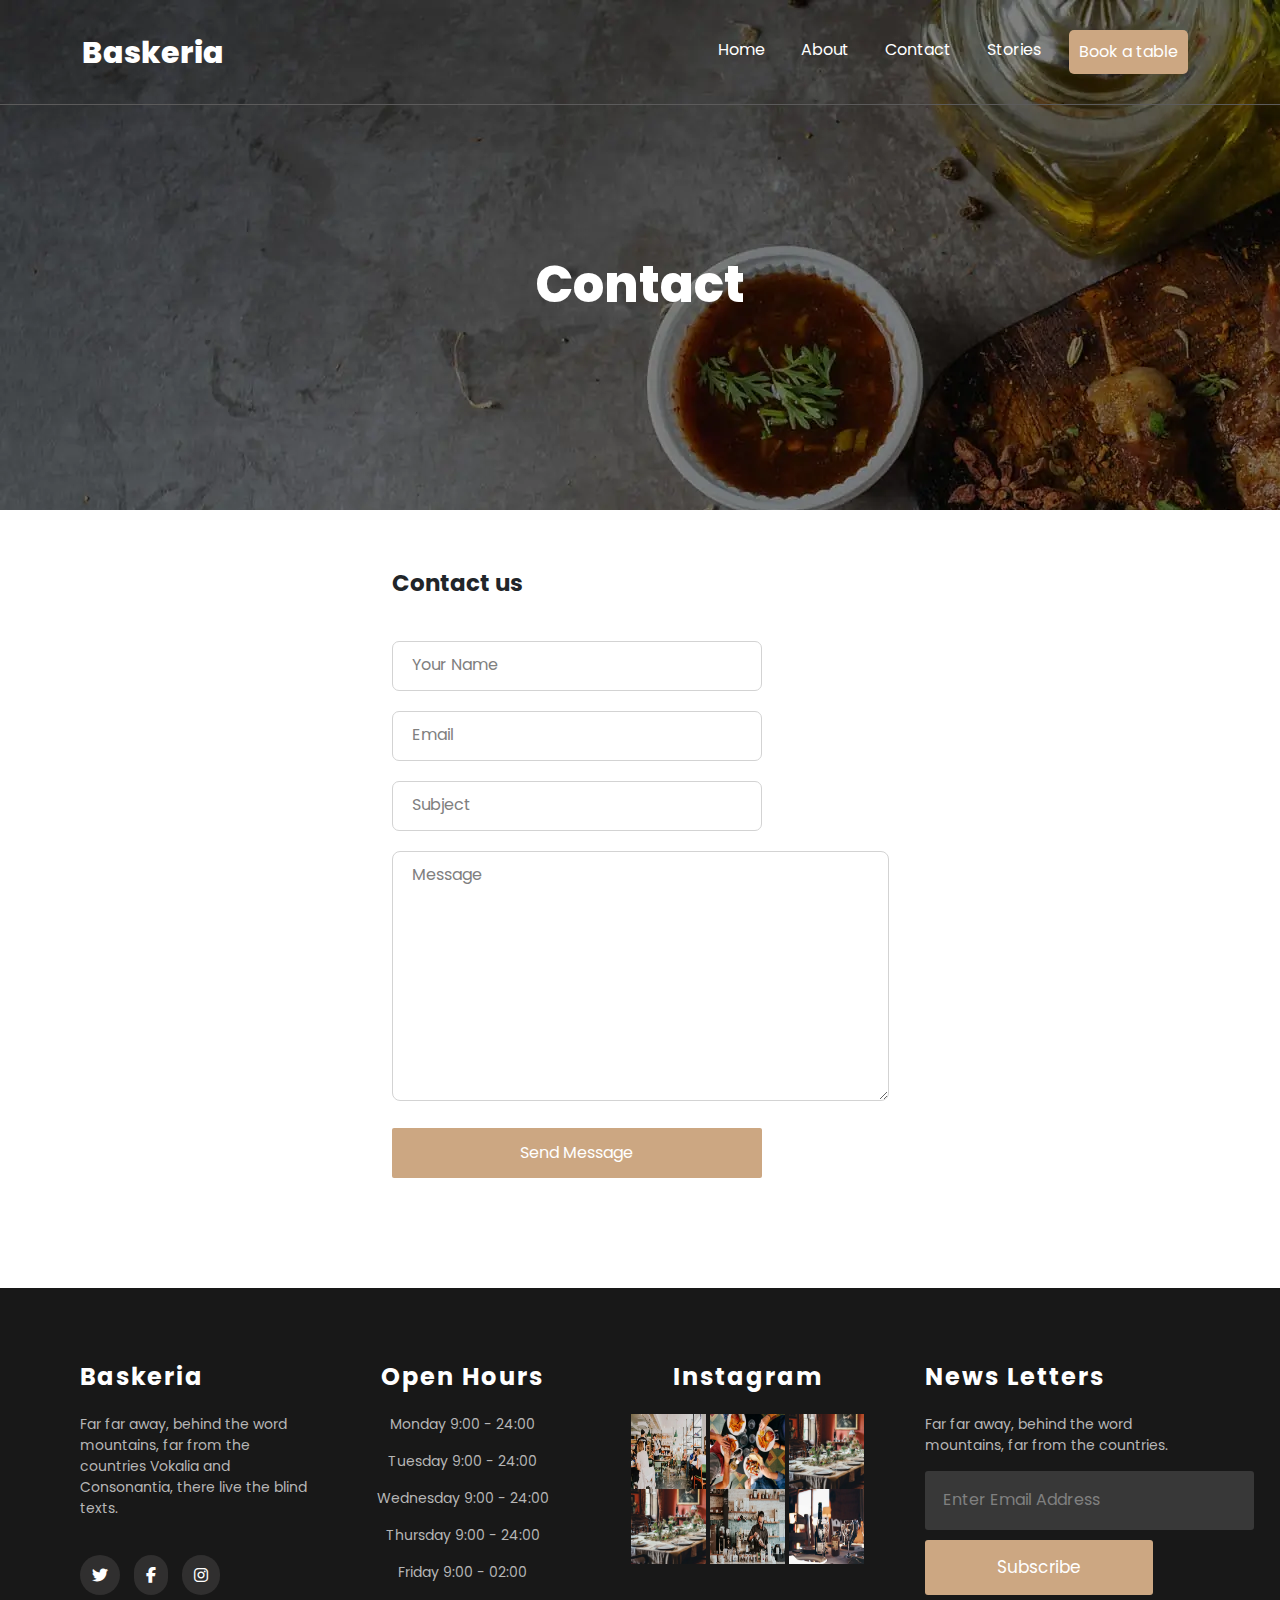
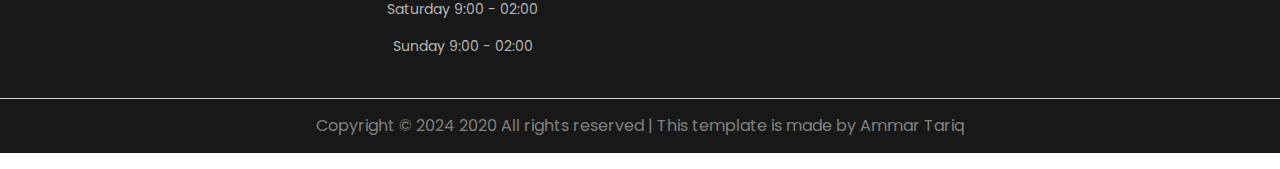
<file: contact.html>
<!DOCTYPE html>
<html lang="en">

<head>
    <meta charset="UTF-8">
    <meta name="viewport" content="width=device-width, initial-scale=1.0">
    <title>Baskeria - Contact</title>
    <link href="https://fonts.googleapis.com/css?family=Poppins:100,200,300,400,500,600,700,800,900" rel="stylesheet">
    <link href="https://fonts.googleapis.com/css?family=Great+Vibes&display=swap" rel="stylesheet">
    <link rel="stylesheet" href="https://cdnjs.cloudflare.com/ajax/libs/font-awesome/6.7.2/css/all.min.css">
    <link rel="stylesheet" href="https://cdn.jsdelivr.net/npm/bootstrap@5.3.2/dist/css/bootstrap.min.css">
    <link rel="stylesheet" href="style.css">
</head>

<body>
    <div class="bg_img_about">
        <nav class="navbar navbar-expand-md ">
            <div class="container-fluid container">
                <a class="navbar-brand text-white" href="#">Baskeria</a>
                <button class="navbar-toggler bg-light" type="button">
                    <span class="navbar-toggler-icon "></span>
                </button>
                <div class="collapse navbar-collapse justify-content-end" id="navbarNav">
                    <ul class="navbar-nav">
                        <li class="nav-item"><a class="nav-link text-white after" href="index.html">Home</a></li>
                        <li class="nav-item"><a class="nav-link text-white after" href="about.html">About</a></li>
                        <li class="nav-item"><a class="nav-link text-white after" href="contact.html">Contact</a></li>
                        <li class="nav-item"><a class="nav-link text-white after" href="stories.html">Stories</a></li>
                        <li class="nav-item"><a class="nav-link text-white book" href="book.html">Book a table</a></li>
                    </ul>
                </div>
            </div>
        </nav>

        <div class="banner">
            <div class="banner_text">
                <h4>Contact</h4>
            </div>
        </div>

    </div>

    <div class="container">
        <div class="contact_us">
            <form >
                <table>
                    <tr>
                        <td>
                            <h2>Contact us</h2>
                        </td>
                    </tr>
                    <tr>
                        <td><input type="text"><label>Your Name</label></td>
                    </tr>
                    <tr>
                        <td><input type="email"><label>Email</label></td>
                    </tr>
                    <tr>
                        <td><input type="text" ><label>Subject</label></td>
                    </tr>
                    <tr>
                        <td><textarea> </textarea><label>Message</label></td>
                    </tr>
                    <tr>
                        <td><input type="button" value="Send Message"></td>
                    </tr>
                </table>
            </form>
        </div>
    </div>

   <footer>
        <div class="container-xxl">
            <div class="footer_content row">
                <div class="feliciano col-3">
                    <h4>Baskeria</h4>
                    <p>Far far away, behind the word mountains, far from the countries Vokalia and Consonantia, there
                        live
                        the blind texts.</p>
                    <a href=""><i class="fa-brands fa-twitter"></i></a>
                    <a href=""><i class="fa-brands fa-facebook-f"></i></a>
                    <a href=""><i class="fa-brands fa-instagram"></i></a>
                </div>
                <div class="open_hours col-3">
                    <h4>Open Hours</h4>
                    <p>Monday 9:00 - 24:00</p>
                    <p>Tuesday 9:00 - 24:00</p>
                    <p>Wednesday 9:00 - 24:00</p>
                    <p>Thursday 9:00 - 24:00</p>
                    <p>Friday 9:00 - 02:00</p>
                    <p>Saturday 9:00 - 02:00</p>
                    <p>Sunday 9:00 - 02:00</p>
                </div>
                <div class="instagram col-3">
                    <h4>Instagram</h4>
                    <a href="">
                        <img src="images/insta-1.webp">
                    </a>
                    <a href="">
                        <img src="images/insta-2.webp">
                    </a>
                    <a href="">
                        <img src="images/insta-3.webp">
                    </a>
                    <a href="">
                        <img src="images/insta-3.webp">
                    </a>
                    <a href="">
                        <img src="images/insta-4.webp">
                    </a>
                    <a href="">
                        <img src="images/insta-5.webp">
                    </a>
                </div>
                <div class="news_letter col-3">
                    <h4>News Letters</h4>
                    <p>Far far away, behind the word mountains, far from the countries.</p>
                    <input type="email" placeholder="Enter Email Address" required>
                    <input type="button" value="Subscribe">
                </div>
            </div>
        </div>
        <div class="footer_copyright">
            <p>Copyright © 2024&nbsp;2020 All rights reserved | This template is made by Ammar Tariq</p>
        </div>
    </footer>
    <script src="https://code.jquery.com/jquery-3.6.0.min.js"></script>
    <script src="https://cdn.jsdelivr.net/npm/bootstrap@5.3.2/dist/js/bootstrap.bundle.min.js"></script>
    <script src="app.js"></script>
</body>

</html>
</file>
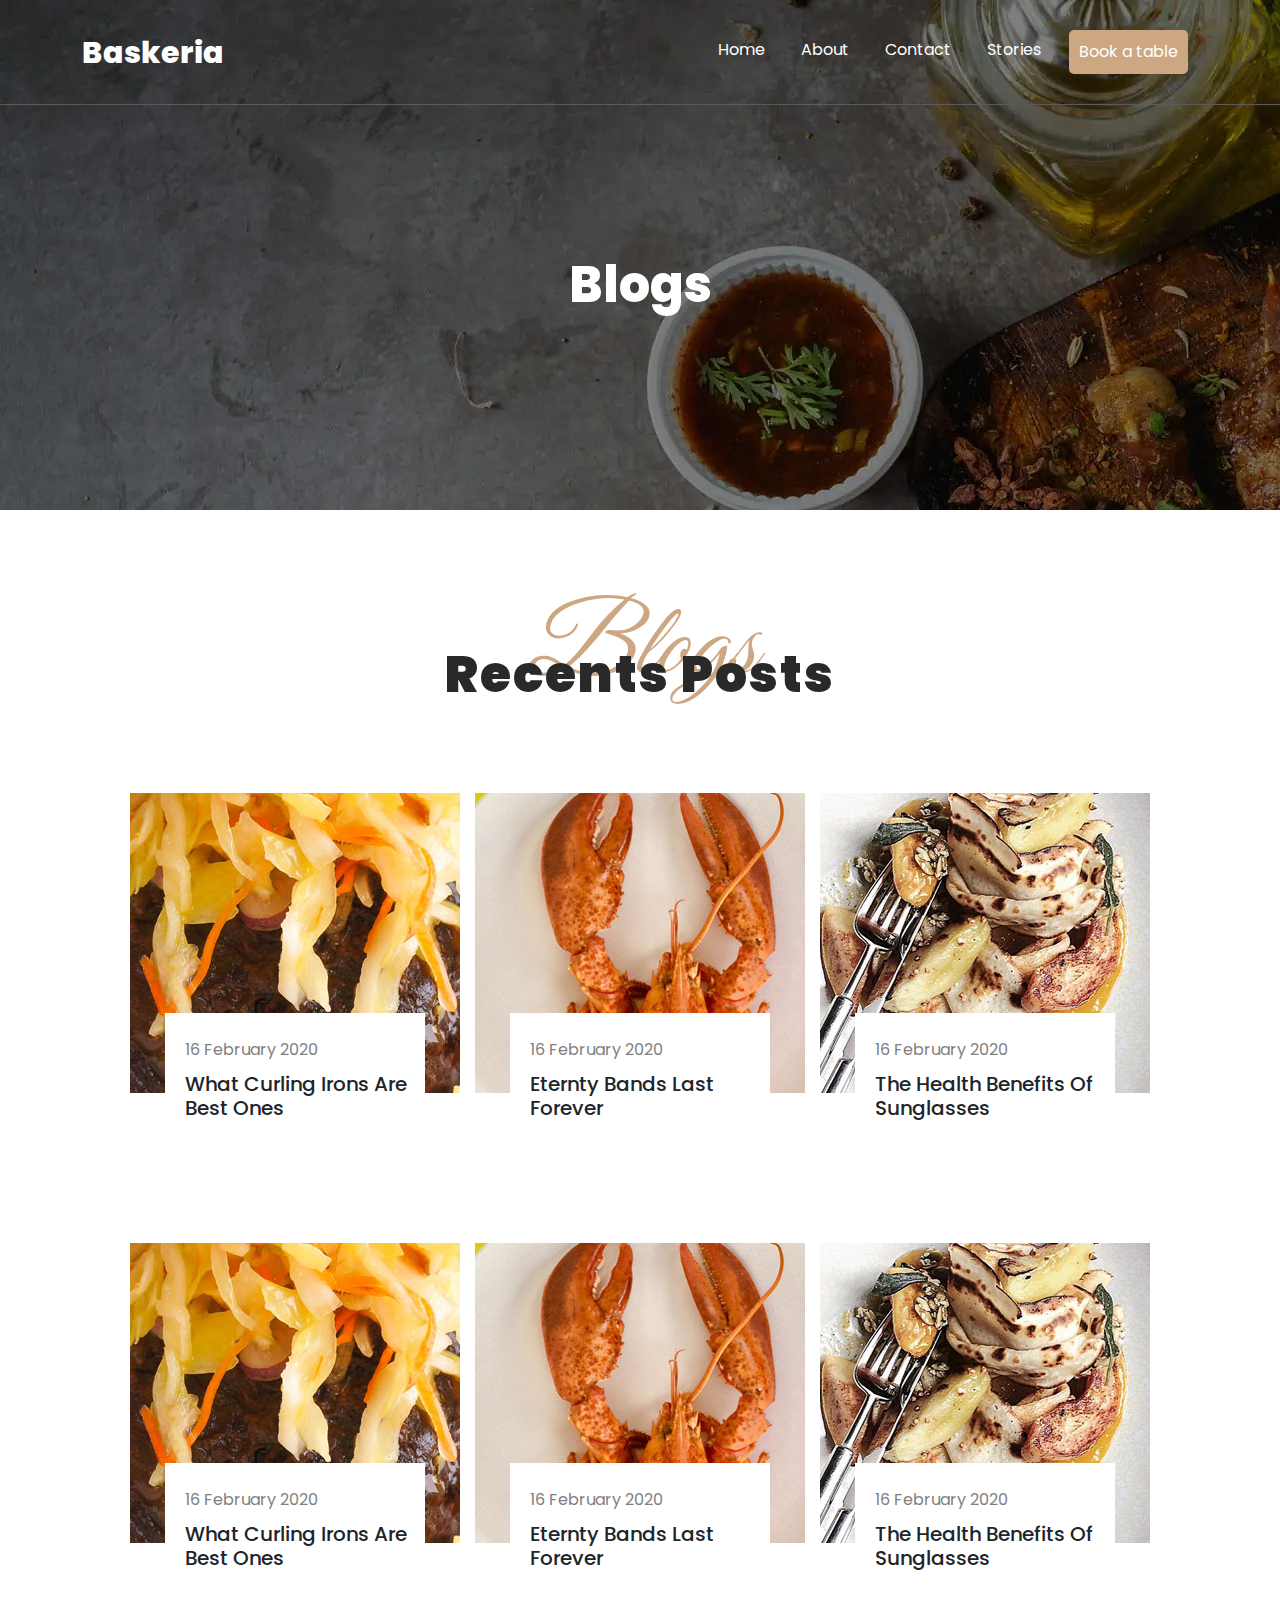
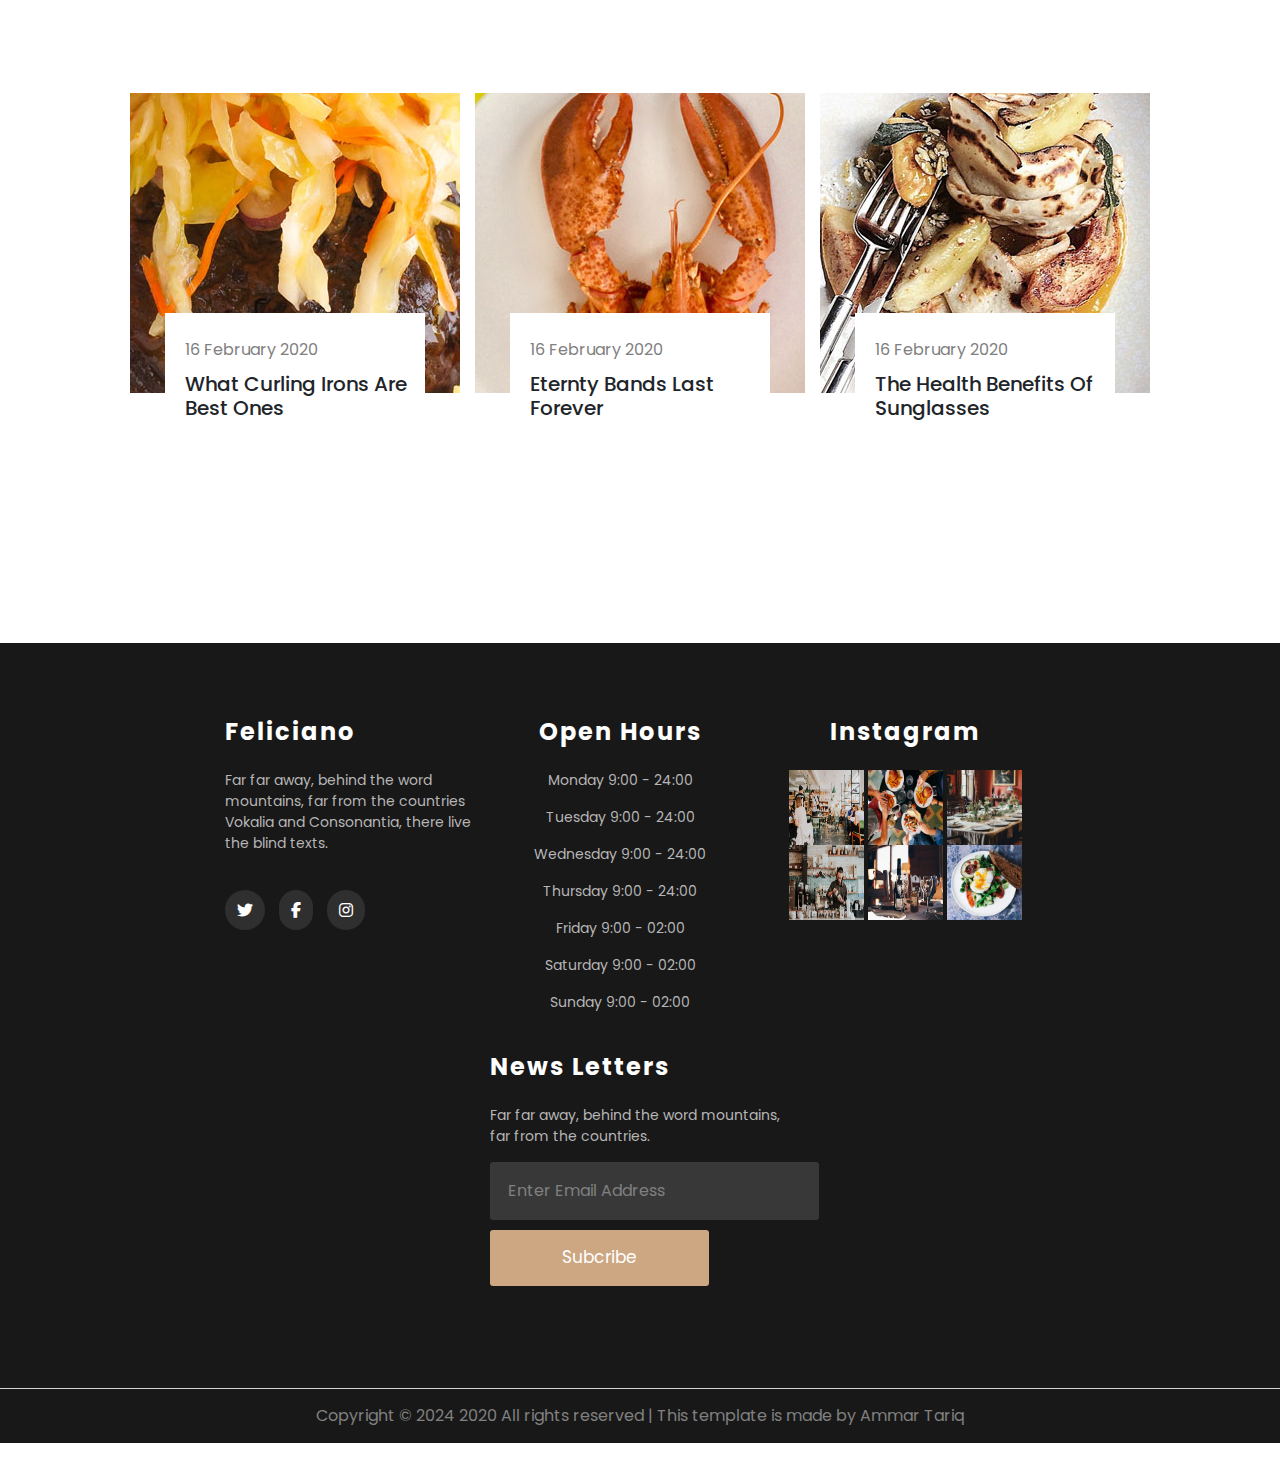
<file: stories.html>
<!DOCTYPE html>
<html lang="en">

<head>
    <meta charset="UTF-8">
    <meta name="viewport" content="width=device-width, initial-scale=1.0">
    <title>Bskeria - Blogs</title>
    <link href="https://fonts.googleapis.com/css?family=Poppins:100,200,300,400,500,600,700,800,900" rel="stylesheet">
    <link href="https://fonts.googleapis.com/css?family=Great+Vibes&display=swap" rel="stylesheet">
    <link rel="stylesheet" href="https://cdnjs.cloudflare.com/ajax/libs/font-awesome/6.7.2/css/all.min.css">
    <link rel="stylesheet" href="https://cdn.jsdelivr.net/npm/bootstrap@5.3.2/dist/css/bootstrap.min.css">
    <link rel="stylesheet" href="style.css">
</head>

<body>
    <div class="bg_img_about">
        <nav class="navbar navbar-expand-md ">
            <div class="container-fluid container">
                <a class="navbar-brand text-white" href="#">Baskeria</a>
                <button class="navbar-toggler bg-light" type="button">
                    <span class="navbar-toggler-icon "></span>
                </button>
                <div class="collapse navbar-collapse justify-content-end" id="navbarNav">
                    <ul class="navbar-nav">
                        <li class="nav-item"><a class="nav-link text-white after" href="index.html">Home</a></li>
                        <li class="nav-item"><a class="nav-link text-white after" href="about.html">About</a></li>
                        <li class="nav-item"><a class="nav-link text-white after" href="contact.html">Contact</a></li>
                        <li class="nav-item"><a class="nav-link text-white after" href="stories.html">Stories</a></li>
                        <li class="nav-item"><a class="nav-link text-white book" href="book.html">Book a table</a></li>
                    </ul>
                </div>
            </div>
        </nav>

        <div class="banner">
            <div class="banner_text">
                <h4>Blogs</h4>
            </div>
        </div>

    </div>

    <div class="blog_heading">
        <h3>Blogs</h3>
        <h1>Recents Posts</h1>
    </div>

    <div class="container ">
            <div class="blogs row">
                <div class="blog1 col-4  ">
                    <div class="article">
                        <p>16 February 2020</p>
                        <h3 class="fs-5">What Curling Irons Are Best Ones</h3>
                        <a href="">
                            <h4 class="fs-5">READ MORE</h4>
                        </a>
                    </div>
                </div>
                <div class="blog2 col-4">
                    <div class="article">
                        <p>16 February 2020</p>
                        <h3>Eternty Bands Last Forever</h3>
                        <a href="">
                            <h4 class="fs-5">READ MORE</h4>
                        </a>
                    </div>
                </div>
                <div class="blog3 col-4">
                    <div class="article">
                        <p>16 February 2020</p>
                        <h3 class="fs-5">The Health Benefits Of Sunglasses</h3>
                        <a href="">
                            <h4 class="fs-5">READ MORE</h4>
                        </a>
                    </div>
                </div>
            </div>
            <div class="blogs row">
                <div class="blog1 col-4  ">
                    <div class="article">
                        <p>16 February 2020</p>
                        <h3 class="fs-5">What Curling Irons Are Best Ones</h3>
                        <a href="">
                            <h4 class="fs-5">READ MORE</h4>
                        </a>
                    </div>
                </div>
                <div class="blog2 col-4">
                    <div class="article">
                        <p>16 February 2020</p>
                        <h3>Eternty Bands Last Forever</h3>
                        <a href="">
                            <h4 class="fs-5">READ MORE</h4>
                        </a>
                    </div>
                </div>
                <div class="blog3 col-4">
                    <div class="article">
                        <p>16 February 2020</p>
                        <h3 class="fs-5">The Health Benefits Of Sunglasses</h3>
                        <a href="">
                            <h4 class="fs-5">READ MORE</h4>
                        </a>
                    </div>
                </div>
            </div>
            <div class="blogs row">
                <div class="blog1 col-4  ">
                    <div class="article">
                        <p>16 February 2020</p>
                        <h3 class="fs-5">What Curling Irons Are Best Ones</h3>
                        <a href="">
                            <h4 class="fs-5">READ MORE</h4>
                        </a>
                    </div>
                </div>
                <div class="blog2 col-4">
                    <div class="article">
                        <p>16 February 2020</p>
                        <h3>Eternty Bands Last Forever</h3>
                        <a href="">
                            <h4 class="fs-5">READ MORE</h4>
                        </a>
                    </div>
                </div>
                <div class="blog3 col-4">
                    <div class="article">
                        <p>16 February 2020</p>
                        <h3 class="fs-5">The Health Benefits Of Sunglasses</h3>
                        <a href="">
                            <h4 class="fs-5">READ MORE</h4>
                        </a>
                    </div>
                </div>
            </div>
        </div> 




    <footer>
        <div class="container">
            <div class="footer_content">
                <div class="feliciano">
                    <h4>Feliciano</h4>
                    <p>Far far away, behind the word mountains, far from the countries Vokalia and Consonantia, there
                        live
                        the blind texts.</p>
                    <a href=""><i class="fa-brands fa-twitter"></i></a>
                    <a href=""><i class="fa-brands fa-facebook-f"></i></a>
                    <a href=""><i class="fa-brands fa-instagram"></i></a>
                </div>
                <div class="open_hours">
                    <h4>Open Hours</h4>
                    <p>Monday 9:00 - 24:00</p>
                    <p>Tuesday 9:00 - 24:00</p>
                    <p>Wednesday 9:00 - 24:00</p>
                    <p>Thursday 9:00 - 24:00</p>
                    <p>Friday 9:00 - 02:00</p>
                    <p>Saturday 9:00 - 02:00</p>
                    <p>Sunday 9:00 - 02:00</p>
                </div>
                <div class="instagram">
                    <h4>Instagram</h4>
                    <a href="">
                        <img src="images/insta-1.webp">
                    </a>
                    <a href="">
                        <img src="images/insta-2.webp">
                    </a>
                    <a href="">
                        <img src="images/insta-3.webp">
                    </a>
                    <a href="">
                        <img src="images/insta-4.webp">
                    </a>
                    <a href="">
                        <img src="images/insta-5.webp">
                    </a>
                    <a href="">
                        <img src="images/insta-6.webp">
                    </a>
                </div>
                <div class="news_letter">
                    <h4>News Letters</h4>
                    <p>Far far away, behind the word mountains, far from the countries.</p>
                    <input type="email" placeholder="Enter Email Address" required>
                    <input type="button" value="Subcribe">
                </div>
            </div>
        </div>
        <div class="footer_copyright">
            <p>Copyright © 2024&nbsp;2020 All rights reserved | This template is made by Ammar Tariq</p>
        </div>
    </footer>
    <script src="https://code.jquery.com/jquery-3.6.0.min.js"></script>
    <script src="https://cdn.jsdelivr.net/npm/bootstrap@5.3.2/dist/js/bootstrap.bundle.min.js"></script>
    <script src="app.js"></script>
</body>

</html>
</file>
<file: style.css>
@import url('https://fonts.googleapis.com/css2?family=Pacifico&display=swap');

@media (max-width: 991.98px) {
    #navbarNav {
        display: none;
    }

    .navbar-toggler {
        display: block;
    }
}

body {
    font-family: "Poppins", Arial, sans-serif;
    /* overflow-x: hidden; */
    /* overflow-y: hidden; */
}

p {
    color: gray;
}

a {
    text-decoration: none;
}

input {
    font-family: "Poppins";
}

input::placeholder {
    font-size: 16px;
    font-family: "Poppins";
}

button {
    font-size: 16px;
    font-family: 'Poppins';
}

/* Navigation Bar Begins */

.navbar {
    padding-block: 20px;
    border-bottom: 1px solid rgb(92, 91, 91);
}

.navbar-nav .nav-item .book {
    background-color: rgb(204, 167, 130);
    border-radius: 5px;
    padding: 10px;
}

.navbar-brand {
    font-size: 30px;
    font-weight: 800;
    color: white;
    position: relative;
}

.nav-link {
    margin: 10px;
    position: relative;
}

nav ul li .after::after {
    content: "";
    height: 3px;
    width: 0;
    position: absolute;
    left: 7px;
    bottom: -4px;
    background-color: rgb(204, 167, 130);
    border-radius: 3px;
    transition: 0.5s;
}

nav .after:hover::after {
    width: 80%;
}


/* Navigation Bar Ends */


/* Banner Start */
/* About Page Banner */

.bg_img_about .banner {
    height: 45vh;
    padding-top: 150px;
}

.bg_img_about .banner_text h4 {
    color: white;
    font-size: 50px;
    font-weight: 800;
}

.bg_img_about {
    background-image: url(images/bg_3_opac.webp);
    background-attachment: fixed;
    background-repeat: no-repeat;
}

/* About Page Banner */

/* Banner Text */

.bg_img_home {
    background-image: url(images/bg_1_opac.webp);
    background-repeat: no-repeat;
    background-size: cover;
    height: 100vh;
}

.banner {
    padding-top: 80px;
}

.banner_text {
    text-align: center;

}

.banner_text h3 {
    color: rgb(215, 148, 81);
    font-family: "Great Vibes", cursive;
    font-size: 100px;
    font-weight: 500;
    font-style: oblique;
}

.banner_text h1 {
    color: white;
    font-weight: 600;
    font-size: 70px;
    letter-spacing: 2px;
}

/* Banner Text */

/* Banner Img */

.breakfast_pic {
    /* background-color: aqua; */
    width: 85%;
    position: absolute;
    bottom: 5px;
    display: flex;
    justify-content: space-around;
    align-items: center;
}

.breakfast_img {
    display: flex;
    flex-direction: column;
    align-items: center;
    transition: 0.5s;
    text-align: center;
}

.breakfast_img:hover img {
    transform: scale(1.3);
}

.breakfast_pic h4 {
    color: white;
    font-weight: 600;
}

.breakfast_pic p {
    color: rgb(192, 192, 192);
}

.breakfast_img img {
    height: 90px;
    width: 90px;
    margin-bottom: 20px;
    transition: 2s;
}

/* Banner Img */
/* Banner End*/


/* About Section Begins */

.about {
    margin-block: 120px;
    display: flex;
    justify-content: center;
    gap: 15px;
}

.about .pic1 {
    background-image: url(images/about.webp);
    height: 480px;
    width: 320px;
    background-size: cover;
    background-position: center;
}

.about .pic2{
    background-image: url(images/about-1.webp);
    height:480px;
    width: 320px;
     background-size: cover;
    background-position: center;
}

.about .text {
    position: relative;
    width: 320px;
    display: flex;
    flex-direction: column;
    justify-content: space-between;
}

.about .text h3 {
    position: absolute;
    color: rgb(204, 167, 130);
    font-family: "Great Vibes", cursive;
    font-size: 110px;
    font-weight: 500;
    font-style: oblique;
}

.about .text h1 {
    margin-top: 75px;
    color: rgb(41, 41, 41);
    position: relative;
    font-weight: 600;
    font-size: 50px;
    letter-spacing: 2px;
    line-height: 50px;
}

.about .text p {
    font-size: 16px;
}

.about .text h2 {
    color: rgb(204, 167, 130);
    font-size: 40px;
    font-weight: 700;
}

/* About Section Ends */

/* Menu Section Begins */

.spc_menu {
    margin-block: 70px;
    display: flex;
    justify-content: center;
}

.spc_menu h3 {
    position: absolute;
    color: rgb(204, 167, 130);
    font-family: "Great Vibes", cursive;
    font-size: 100px;
    font-weight: 500;
    font-style: oblique;
}

.spc_menu h1 {
    margin-top: 55px;
    color: rgb(41, 41, 41);
    position: relative;
    font-weight: 700;
    font-size: 50px;
    letter-spacing: 2px;
}

.menu {
    margin-top: 50px;
}

.menu p {
    color: black;
    opacity: 0.8;
}

.rw {
    display: flex;
    justify-content: center;
}

.breakfast_menu .pic {
    padding: 0;
    height: 240px;
    width: 283px;
    transition: 1s;
    overflow: hidden;
}

.breakfast_menu .pic img {
    height: 240px;
    width: 283px;
}

.breakfast_menu .pic img:hover {
    transform: scale(1.1)
}

.breakfast_menu .text {
    display: flex;
    height: 240px;
    width: 283px;
    background-color: white;
    padding: 30px 15px 20px 20px;
}

.breakfast_menu .text h4 {
    font-size: 20px;
    font-weight: 600;
    margin-bottom: 20px;
}

.breakfast_menu .text .details input {
    background-color: rgb(204, 167, 130);
    height: 40px;
    width: 100px;
    border: none;
    font-size: 15px;
    color: white;
    text-align: center;
    margin-top: 10px;
}

.breakfast_menu .text .details input:hover {
    background-color: white;
    color: rgb(207, 167, 130);
    border: 1px solid rgb(207, 167, 130);
    border-radius: 5px;
}

/* Menu Section Ends */

/* Chef section Begins */

.chef_heading {
    margin-block: 80px;
    position: relative;
    display: flex;
    flex-direction: column;
    align-items: center;

}

.chef_heading h3 {
    position: absolute;
    color: rgb(204, 167, 130);
    font-family: "Great Vibes", cursive;
    font-size: 100px;
    font-weight: 500;
    font-style: oblique;

}

.chef_heading h1 {
    margin-top: 55px;
    color: rgb(41, 41, 41);
    position: relative;
    font-weight: 900;
    font-size: 50px;
    letter-spacing: 2px;
}

.chef_section {
    margin-top: 50px;
    display: flex;
    flex-wrap: wrap;
    justify-content: center;
    gap: 15px;
}

.chef .chef_pic img {
    height: 300px;
    width: 250px;
    border-radius: 5px;
    transition: 0.5s;

}

.chef .chef_pic:hover img {
    transform: scale(1.1);
}

.chef .chef_text {
    padding-top: 15px;
}

.chef .chef_text h3 {
    color: rgb(45, 45, 45);
    font-size: 16px;
}

.chef .chef_text p {
    margin-bottom: 10px;
    padding-top: 3px;
    font-size: 14px;
}

.chef .chef_text i {
    color: rgb(204, 167, 130);
    padding-right: 10px;
    font-size: 14px;
}

.chef .chef_text a:hover i {
    color: black;
    transform: rotateY(360deg);
    transition: 1s;
}

/* Chef section Ends */

.reservation_bg_book {
    margin-top: 50px;
    padding-block: 100px;
    background-image: url(images/bg_3_opac.webp);
    background-attachment: fixed;
}

/* Reservation Section Begins */

.form {
    margin-top: 50px;
    padding-block: 100px;
    padding-inline: 10px;
    background-image: url(images/bg_3.jpg);
    background-attachment: fixed;
}

.formhd{
    position: relative;
    text-align: center ;
    padding-bottom: 20px;
}
.formhd h1 {
    color: rgb(41, 41, 41);
    font-weight: 900;
    font-size: 45px;
    letter-spacing: 2px;
    z-index: -10 ;
}

.formhd h3 {
    position: absolute;
    left: 30px;
    top: -65px;
    color: rgb(204, 167, 130);
    font-family: "Great Vibes", cursive;
    font-size: 100px;
    font-weight: 500;
    font-style: oblique;
}

@media (max-width:550px){
    .formhd h1{
    font-size: 32px;
    }
    .formhd h3{
    font-size: 75px;
    top: -50px;
    }
}
@media (max-width:425px){
    .formhd h1{
    font-size: 20px;
    }
    .formhd h3{
    font-size: 50px;
    top: -35px;
    left: 20px;
    }
}

.formbold-mb-5 {
  margin-bottom: 20px;
}
.formbold-pt-3 {
  padding-top: 12px;
}

.formbold-form-wrapper {
  margin: 0 auto;
  max-width: 550px;
  width: 100%;
  background: white;
  padding: 30px;
}
.formbold-form-label {
  display: block;
  font-weight: 700;
  font-size: 16px;
  margin-bottom: 12px;
}

.formbold-form-input {
  width: 100%;
  padding: 12px 24px;
  border-radius: 6px;
  border: 1px solid #e0e0e0;
  background: white;
  font-weight: 500;
  font-size: 16px;
  color: #6b7280;
  outline: none;
  resize: none;
}
.formbold-form-input:focus {
  border-color: rgb(204, 167, 130);
  box-shadow: 0px 3px 8px rgba(0, 0, 0, 0.05);
}

.formbtn{
    text-align: center;
    padding-block: 15px;
}

.formbold-btn {
  text-align: center;

  font-size: 16px;
  padding: 14px 32px;
    border: 1px solid rgb(204, 167, 130);
  font-weight: 500;
  background-color: rgb(207, 167, 130);
  color: white;
  cursor: pointer;
}
.formbold-btn:hover {
    background-color: white;
    color: rgb(204, 167, 130);
}

.formbold--mx-3 {
  margin-left: -12px;
  margin-right: -12px;
}
.formbold-px-3 {
  padding-left: 12px;
  padding-right: 12px;
}
.flex {
  display: flex;
}
.flex-wrap {
  flex-wrap: wrap;
}
.w-full {
  width: 100%;
}

@media (min-width: 540px) {
  .sm\:w-half {
    width: 50%;
  }
}

/* Reservation Section Ends */

/* Contact Sectin Begins */

.contact_us {
    margin-top: 50px;
    margin-bottom: 100px;
    display: flex;
    justify-content: center;
}

.contact_us h2 {
    font-size: 23px;
    font-weight: 700;
    padding-bottom: 15px;
}

.contact_us td {
    padding: 10px;
    position: relative;
}

.contact_us input {
    /* padding: 15px 70px; */
    height: 50px;
    width: 370px;
    border: 1px solid lightgrey;
    border-radius: 7px;
    outline: none;
}

@media(max-width:400px){

.contact_us form table tr td input{
width: 100%;
}

.contact_us textarea {
    width: 100%;
}

.contact_us input[type="button"]{
    width: 100%;
}

}

.contact_us label {
    position: absolute;
    left: 30px;
    top: 22px;
    background-color: white;
    font-family: 'Poppins';
    color: gray;
}

.contact_us input:focus+label {
    transform: translateY(-25px);
    transition: 0.5s;
    color: rgb(216, 152, 89);
}

.contact_us input:focus {
    border: 1px solid rgb(216, 152, 89);
}

.contact_us textarea {
    border: 1px solid lightgrey;
    border-radius: 8px;
    padding: 100px;
    outline: none;
    font-family: 'Poppins';
    font-size: 16px
}

.contact_us textarea:focus {
    border: 1px solid gray;
}

.contact_us textarea:focus+label {
    transform: translateY(-25px);
    transition: 0.5s;
    color: rgb(216, 152, 89);
}

.contact_us input[type="button"] {
    background-color: rgb(204, 167, 130);
    color: white;
    border: none;
    border-radius: 2px;
}

.contact_us input[type="button"]:hover {
    background-color: white;
    color: rgb(204, 167, 130);
    border: 1px solid rgb(204, 167, 130);
}

/* Contact Sectin Ends */



/* Blog Section Begins */

.blog_heading {
    padding-block: 80px;
    position: relative;
    display: flex;
    justify-content: center;

}

.blog_heading h3 {
    position: absolute;
    color: rgb(204, 167, 130);
    font-family: "Great Vibes", cursive;
    font-size: 100px;
    font-weight: 500;
    font-style: oblique;
}

.blog_heading h1 {
    margin-top: 55px;
    color: rgb(41, 41, 41);
    position: relative;
    font-weight: 900;
    font-size: 50px;
    letter-spacing: 2px;
}

.blogs {
    display: flex;
    justify-content: center;
    gap: 15px;  
}

.article {
    margin-top: 220px;
    background-color: white;
    width: 260px;
    height: 120px;
    transition: 0.5s;
}

.article h4 {
    margin: 25px 0 0 20px;
    display: none;
    font-family: 'Poppins';
    font-weight: 500;
}

.article p {
    margin: 25px 0 0 20px;

}

.article h3 {
    margin: 10px 0 0 20px;
    font-weight: 500;
    font-family: 'Poppins';
}

.blogs a {
    text-decoration: underline;
    color: black;
}

.blogs a:hover {
    color: rgb(204, 167, 130);
}

.blog1 {
    height: 300px;
    width: 330px;
    background-position: center;
    background-image: url(images/menu-1.jpg);
    background-repeat: no-repeat;
    display: flex;
    justify-content: center;
    margin-bottom: 150px;
}

.blog1:hover .article {
    height: 170px;
    margin-top: 170px;
}

.blog1:hover h4 {
    display: block;
}

.blog2 {
    height: 300px;
    width: 330px;
    background-position: center;
    background-image: url(images/menu-2.jpg);
    background-repeat: no-repeat;
    display: flex;
    margin-bottom: 150px;
    justify-content: center;
}

.blog2:hover .article {
    height: 170px;
    margin-top: 170px;
}

.blog2:hover h4 {
    display: block;
}

.blog2 h3 {
    font-size: 20px;
}

.blog3 {
    height: 300px;
    width: 330px;
    background-position: center;
    background-image: url(images/menu-3.jpg);
    background-repeat: no-repeat;
    display: flex;
    margin-bottom: 150px;
    justify-content: center;
}

.blog3:hover .article {
    height: 170px;
    margin-top: 170px;
}

.blog3:hover h4 {
    display: block;
}



/* Blog Section End */

/* Catering Services Start */

.catering_service_heading {
    position: relative;
    margin-block: 80px;
    display: flex;
    justify-content: center;
}

.catering_service_heading h3 {
    position: absolute;
    color: rgb(204, 167, 130);
    font-family: "Great Vibes", cursive;
    font-size: 100px;
    font-weight: 500;
    font-style: oblique;
}

.catering_service_heading h1 {
    margin-top: 55px;
    color: rgb(41, 41, 41);
    position: relative;
    font-weight: 900;
    font-size: 50px;
    letter-spacing: 2px;
}

.catering_service {
    display: flex;
    justify-content: center;
    flex-wrap: wrap;

}

.bp {
    width: 300px;
    display: flex;
    flex-direction: column; 
    align-items: center;
    text-align: center;
    /* background-color: aqua; */
}

.catering_service h2 {
    padding: 20px;
    font-weight: 500;
    font-size: 20px;
}

.catering_service p {
    font-size: 17px;
    line-height: 30px;
}

/* Catering Services End */

/* Footer Section Begins */

footer {
    margin-top: 100px;
    background-color: rgb(24, 24, 24);
    padding-top: 60px;
}

.footer_content {
    display: flex;
    justify-content: center;
    flex-wrap: wrap;
    gap: 15px;
    padding-bottom: 30px;
}

.footer_content .feliciano {
    height: 320px;
    width: 300px;
}

.footer_content .open_hours {
    height: 320px;
    width: 300px;
    text-align: center;
}

.footer_content .instagram {
    height: 320px;
    width: 300px;
    text-align: center;
}

.footer_content .news_letter {
    height: 320px;
    width: 300px;
}

.footer_content .feliciano p {
    padding-bottom: 20px;       
}

.footer_content .feliciano a:hover i {
    transform: rotateY(360deg);
    transition: 1.2s;
}

.footer_content .feliciano i {
    color: white;
    background-color: rgb(48, 47, 47);
    padding: 12px;
    border-radius: 20px;
    font-size: 16px;
    margin-right: 10px;
}



.footer_content p {
    font-size: 14px;
    color: rgb(182, 182, 182);
}

.footer_content h4 {
    padding-block: 15px;
    color: white;
    letter-spacing: 2px;
    font-weight: 700;
}

.open_hours p {
    color: rgb(182, 182, 182);
}

.instagram img {
    height: 75px;
    width: 75px;
    transition: 0.5s;
}

.instagram img:hover {
    transform: scale(1.1);
}

.news_letter p {
    margin-bottom: 15px;
    color: rgb(182, 182, 182);

}

.news_letter input {
    padding: 18px;
    margin-bottom: 10px;
    border: none;
    border-radius: 3px;
    outline: none;
    background-color: rgb(56, 56, 56);
    font-size: 15px;
    color: white;
}

.news_letter input::placeholder {
    color: gray;

}

.news_letter input[type='button'] {
    background-color: rgb(204, 167, 130);
    padding: 15px 72px;
    font-size: 17px;
}

.footer_copyright {
    text-align: center;
    color: rgb(182, 182, 182);
}

.footer_copyright p {
    padding: 15px;
    border-top: 1px solid lightgray;
}

/* Footer Section Ends */

@media (max-width:1400px){
    .footer_content .feliciano {
    height: 320px;
    width: 260px;
}

.footer_content .open_hours {
    height: 320px;
    width: 240px;
    text-align: center;
}

.footer_content .instagram {
    height: 320px;
    width: 300px;
}

.footer_content .news_letter {
    height: 320px;
    width: 300px;
}
}


@media (max-width:1200px) {

    .breakfast_menu .pic {
        height: 240px;
        width: 234px;
    }

    .breakfast_menu .pic img {
        height: 240px;
        width: 234px;
    }

    .breakfast_menu .text {
        height: 240px;
        width: 234px;
    }

    .chef .chef_pic img {
    height: 280px;
    width: 220px;
}

    .footer_content{
        gap: 0px;
    }

.footer_content .instagram {
    width: 260px;
}

.footer_content .news_letter {
    width: 260px;
}

}

@media(max-width:1024px){

.footer_content .feliciano {
    width: 400px;
    padding: 50px;
    /* background-color: aliceblue; */
}

.footer_content .open_hours {
    width: 400px;
    text-align: left;
    padding-right: 20px;
    /* background-color: aliceblue; */
}

.footer_content .instagram {
    width: 400px;
    padding: 60px;
    /* background-color: aliceblue; */
}

.footer_content .news_letter {
    width: 400px;
    padding:40px 130px 0 20px;
    /* background-color: aliceblue; */
}

}

@media (max-width:993px) {

    .nav-link {
        margin: 2px;
    }

    .bf {
        display: none;
    }

    .breakfast_menu .pic {
        height: 240px;
        width: 260px;
    }

    .breakfast_menu .pic img {
        height: 240px;
        width: 260px;
    }

    .breakfast_menu .text {
        height: 240px;
        width: 260px;
    }

    .chef .chef_pic img {
    height: 300px;
    width: 240px;


}

}

@media (max-width:800px){
   
    .footer_content .feliciano {
    /* width: 100%; */
    text-align: center;
}

.footer_content .open_hours {
      /* width: 100%; */
      text-align: center;
}

.footer_content .instagram {
     /* width: 100%; */
     padding-block: 20px;
}

.footer_content .news_letter {
    /* width: 100%; */
    text-align: center;
    padding: 0;
}

}

@media (max-width:770) {
    .footer_content {
        flex-wrap: wrap;
    }

    .footer_content .feliciano {
        width: 100%;
    }

    .footer_content .open_hours {
        width: 100%;
    }

    .footer_content .instagram {
        width: 100%;
    }

    .footer_content .news_letter {
        width: 100%;
    }
}

@media (max-width:550px){

.blog_heading h3 {
    font-size: 80px;
}

.blog_heading h1 {
    font-size: 40px;
}
    
}


@media (max-width:500px) {

    .banner_text h3 {
    font-size: 90px;
}

.banner_text h1 {
    font-size: 60px;
}
  
    .chef_heading h3 {
    font-size: 85px;
}

.chef_heading h1 {
    font-size: 35px;
}

.catering_service_heading h3 {
    font-size: 80px;
}

.catering_service_heading h1 {
    font-size: 30px;
}
    
}

@media (max-width:400px){

    .spc_menu h3 {
    font-size: 80px;
}

.spc_menu h1 {
    font-size: 40px;
}

       .banner_text h3 {
    font-size: 80px;
}

.banner_text h1 {
    font-size: 50px;
}

    .chef_heading h3 {
    font-size: 75px;
}

.chef_heading h1 {
    font-size: 25px;
}

.blog_heading h3 {
    font-size: 60px;
}

.blog_heading h1 {
    font-size: 30px;
}

.blog1,
.blog2,
.blog3{
    width: 270px;
}

.catering_service_heading h3 {
    font-size: 70px;
}

.catering_service_heading h1 {
    font-size: 20px;
}

}
</file>
